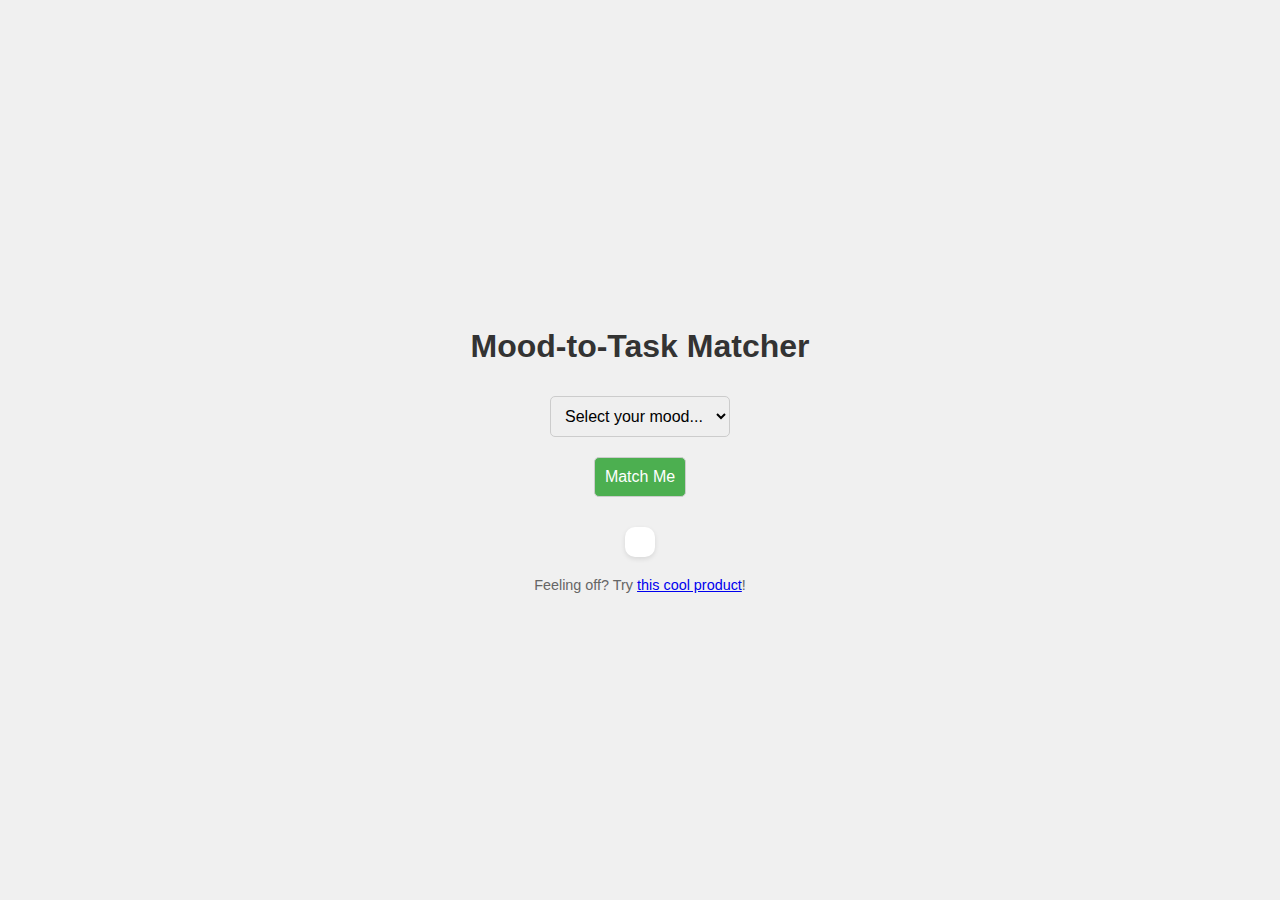
<file: index.html>
<!DOCTYPE html>
<html lang="en">
<head>
    <meta charset="UTF-8">
    <meta name="viewport" content="width=device-width, initial-scale=1.0">
    <title>Mood-to-Task Matcher</title>
    <style>
        body {
            font-family: Arial, sans-serif;
            display: flex;
            flex-direction: column;
            align-items: center;
            justify-content: center;
            height: 100vh;
            margin: 0;
            background-color: #f0f0f0;
        }
        h1 {
            color: #333;
            font-size: 2em;
        }
        select, button {
            padding: 10px;
            font-size: 1em;
            margin: 10px;
            border-radius: 5px;
            border: 1px solid #ccc;
        }
        button {
            background-color: #4CAF50;
            color: white;
            cursor: pointer;
        }
        button:hover {
            background-color: #45a049;
        }
        #result {
            margin-top: 20px;
            font-size: 1.2em;
            color: #333;
            text-align: center;
            max-width: 80%;
            padding: 15px;
            background-color: #fff;
            border-radius: 10px;
            box-shadow: 0 2px 5px rgba(0,0,0,0.1);
        }
        #ad {
            margin-top: 20px;
            font-size: 0.9em;
            color: #666;
        }
    </style>
</head>
<body>
    <h1>Mood-to-Task Matcher</h1>
    <select id="mood">
        <option value="">Select your mood...</option>
        <option value="tired">Tired</option>
        <option value="stressed">Stressed</option>
        <option value="bored">Bored</option>
        <option value="excited">Excited</option>
    </select>
    <button onclick="matchTask()">Match Me</button>
    <div id="result"></div>
    <div id="ad">Feeling off? Try <a href="https://example.com" target="_blank">this cool product</a>!</div>

    <script>
        function matchTask() {
            const mood = document.getElementById("mood").value;
            const result = document.getElementById("result");
            let task = "";

            switch (mood) {
                case "tired":
                    task = "Take a 5-minute power nap.";
                    break;
                case "stressed":
                    task = "Do 5 deep breaths slowly.";
                    break;
                case "bored":
                    task = "Doodle something silly for 2 minutes.";
                    break;
                case "excited":
                    task = "Write down one wild idea you have right now.";
                    break;
                default:
                    task = "Please select a mood first!";
            }

            result.innerHTML = task;
        }
    </script>
</body>
</html>
</file>
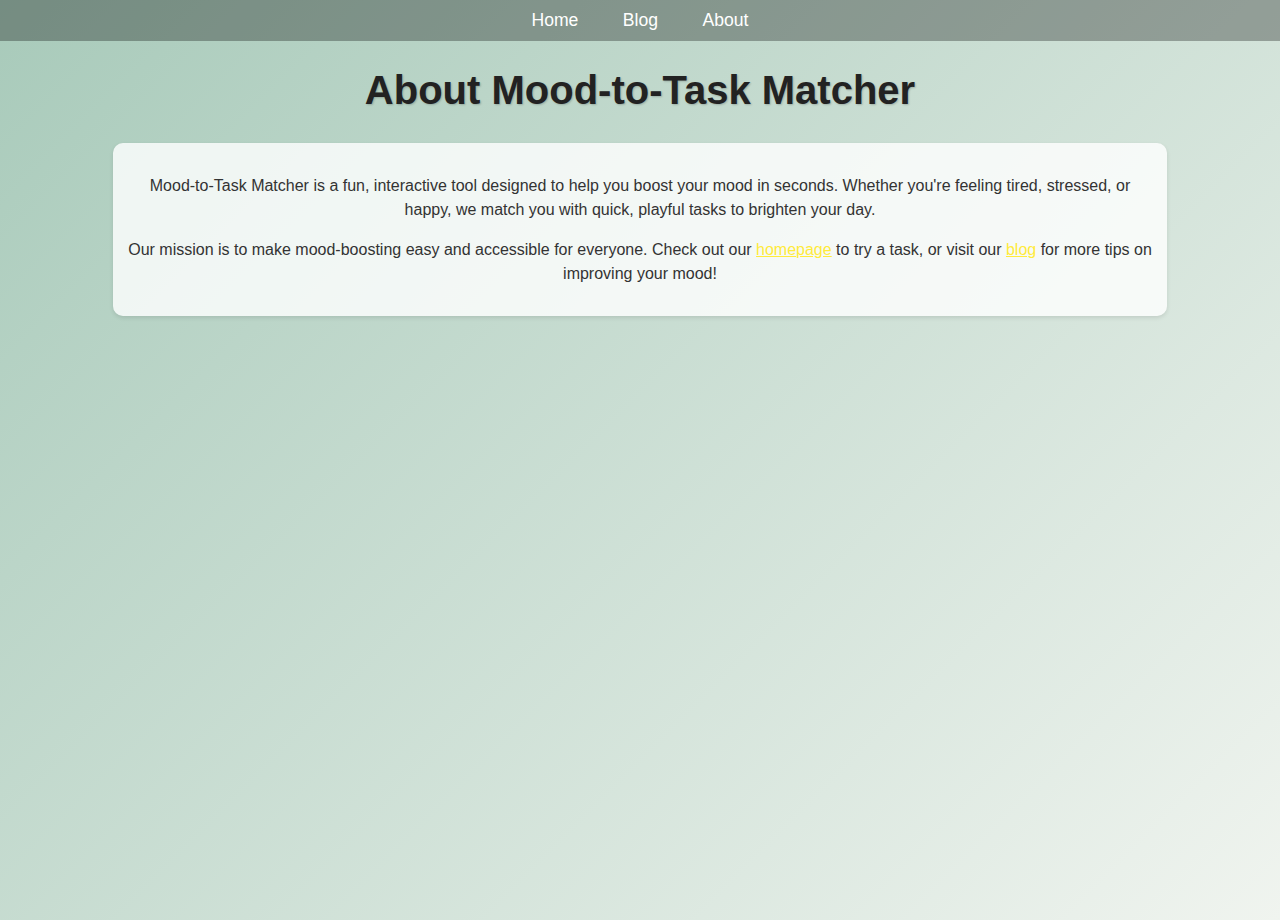
<file: about.html>
<!DOCTYPE html>
<html lang="en">
<head>
    <meta charset="UTF-8">
    <meta name="viewport" content="width=device-width, initial-scale=1.0">
    <meta name="description" content="Learn more about Mood-to-Task Matcher, a tool designed to boost your mood with fun, quick tasks tailored to your feelings.">
    <meta name="keywords" content="about mood matcher, mood-boosting tool, mental health, productivity">
    <meta name="robots" content="index, follow">
    <title>About Mood-to-Task Matcher</title>
    <link rel="icon" type="image/x-icon" href="favicon.ico">
    <style>
        body{font-family:Arial,sans-serif;display:flex;flex-direction:column;align-items:center;min-height:100vh;margin:0;background:linear-gradient(135deg,#a8caba,#f0f4ef);overflow-x:hidden;padding-bottom:20px}nav{background-color:rgba(0,0,0,.3);width:100%;padding:10px 0;text-align:center}nav a{color:#fff;font-size:1.1em;margin:0 20px;text-decoration:none}nav a:hover{color:#ffeb3b}h1{color:#222;font-size:2.5em;text-shadow:1px 1px 2px rgba(0,0,0,.2);margin-bottom:10px;animation:fadeIn 2s ease-in-out}.content{max-width:80%;margin:20px 0;color:#333;font-size:1em;line-height:1.5;text-align:center;background-color:rgba(255,255,255,0.8);padding:15px;border-radius:10px;box-shadow:0 2px 4px rgba(0,0,0,.1)}p{margin-bottom:15px}a{color:#ffeb3b;text-decoration:underline}a:hover{color:#d4a017}@-webkit-keyframes fadeIn{from{opacity:0}to{opacity:1}}@media(max-width:600px){h1{font-size:2em}nav a{font-size:1em;margin:0 10px}}
    </style>
</head>
<body>
    <nav>
        <a href="index.html">Home</a>
        <a href="blog.html">Blog</a>
        <a href="about.html">About</a>
    </nav>
    <h1>About Mood-to-Task Matcher</h1>
    <div class="content">
        <p>Mood-to-Task Matcher is a fun, interactive tool designed to help you boost your mood in seconds. Whether you're feeling tired, stressed, or happy, we match you with quick, playful tasks to brighten your day.</p>
        <p>Our mission is to make mood-boosting easy and accessible for everyone. Check out our <a href="index.html">homepage</a> to try a task, or visit our <a href="blog.html">blog</a> for more tips on improving your mood!</p>
    </div>
</body>
</html>
</file>
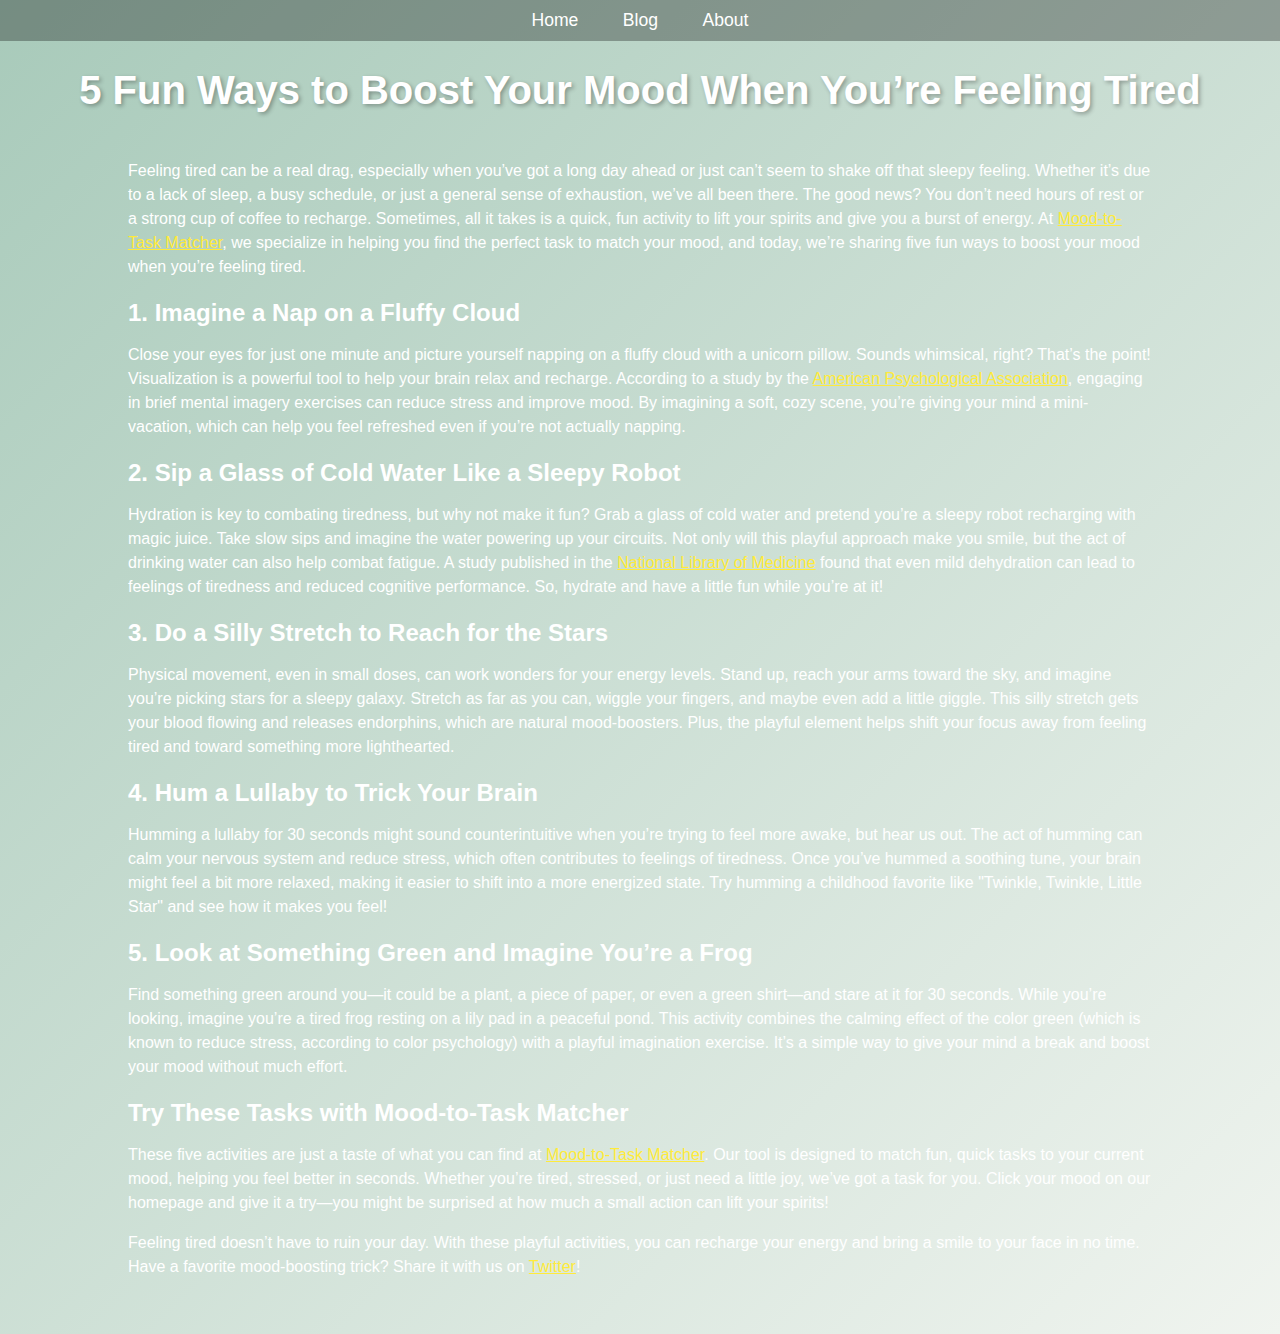
<file: blog-post-1.html>
<!DOCTYPE html>
<html lang="en">
<head>
    <meta charset="UTF-8">
    <meta name="viewport" content="width=device-width, initial-scale=1.0">
    <meta name="description" content="Feeling tired? Discover 5 fun ways to boost your mood with quick activities like imagining a nap on a fluffy cloud. Try them now with Mood-to-Task Matcher!">
    <meta name="keywords" content="boost mood when tired, mood-boosting activities, tired mood, mental health tips, quick energy boost">
    <meta name="robots" content="index, follow">
    <title>5 Fun Ways to Boost Your Mood When You’re Feeling Tired | Mood-to-Task Matcher</title>
    <link rel="icon" type="image/x-icon" href="favicon.ico">
    <style>
        body{font-family:Arial,sans-serif;display:flex;flex-direction:column;align-items:center;min-height:100vh;margin:0;background:linear-gradient(135deg,#a8caba,#f0f4ef);overflow-x:hidden;padding-bottom:20px}nav{background-color:rgba(0,0,0,.3);width:100%;padding:10px 0;text-align:center}nav a{color:#fff;font-size:1.1em;margin:0 20px;text-decoration:none}nav a:hover{color:#ffeb3b}h1{color:#fff;font-size:2.5em;text-shadow:2px 2px 4px rgba(0,0,0,.3);margin-bottom:10px;animation:fadeIn 2s ease-in-out}h2{color:#fff;font-size:1.5em;margin-top:20px;margin-bottom:10px}p{color:#fff;font-size:1em;line-height:1.5;margin-bottom:15px}.content{max-width:80%;margin:20px 0}a{color:#ffeb3b;text-decoration:underline}a:hover{color:#fff}@-webkit-keyframes fadeIn{from{opacity:0}to{opacity:1}}@media(max-width:600px){h1{font-size:2em}h2{font-size:1.3em}nav a{font-size:1em;margin:0 10px}}
    </style>
</head>
<body>
    <nav>
        <a href="index.html">Home</a>
        <a href="blog.html">Blog</a>
        <a href="about.html">About</a>
    </nav>
    <h1>5 Fun Ways to Boost Your Mood When You’re Feeling Tired</h1>
    <div class="content">
        <p>Feeling tired can be a real drag, especially when you’ve got a long day ahead or just can’t seem to shake off that sleepy feeling. Whether it’s due to a lack of sleep, a busy schedule, or just a general sense of exhaustion, we’ve all been there. The good news? You don’t need hours of rest or a strong cup of coffee to recharge. Sometimes, all it takes is a quick, fun activity to lift your spirits and give you a burst of energy. At <a href="index.html">Mood-to-Task Matcher</a>, we specialize in helping you find the perfect task to match your mood, and today, we’re sharing five fun ways to boost your mood when you’re feeling tired.</p>
        <h2>1. Imagine a Nap on a Fluffy Cloud</h2>
        <p>Close your eyes for just one minute and picture yourself napping on a fluffy cloud with a unicorn pillow. Sounds whimsical, right? That’s the point! Visualization is a powerful tool to help your brain relax and recharge. According to a study by the <a href="https://www.apa.org" target="_blank">American Psychological Association</a>, engaging in brief mental imagery exercises can reduce stress and improve mood. By imagining a soft, cozy scene, you’re giving your mind a mini-vacation, which can help you feel refreshed even if you’re not actually napping.</p>
        <h2>2. Sip a Glass of Cold Water Like a Sleepy Robot</h2>
        <p>Hydration is key to combating tiredness, but why not make it fun? Grab a glass of cold water and pretend you’re a sleepy robot recharging with magic juice. Take slow sips and imagine the water powering up your circuits. Not only will this playful approach make you smile, but the act of drinking water can also help combat fatigue. A study published in the <a href="https://www.ncbi.nlm.nih.gov" target="_blank">National Library of Medicine</a> found that even mild dehydration can lead to feelings of tiredness and reduced cognitive performance. So, hydrate and have a little fun while you’re at it!</p>
        <h2>3. Do a Silly Stretch to Reach for the Stars</h2>
        <p>Physical movement, even in small doses, can work wonders for your energy levels. Stand up, reach your arms toward the sky, and imagine you’re picking stars for a sleepy galaxy. Stretch as far as you can, wiggle your fingers, and maybe even add a little giggle. This silly stretch gets your blood flowing and releases endorphins, which are natural mood-boosters. Plus, the playful element helps shift your focus away from feeling tired and toward something more lighthearted.</p>
        <h2>4. Hum a Lullaby to Trick Your Brain</h2>
        <p>Humming a lullaby for 30 seconds might sound counterintuitive when you’re trying to feel more awake, but hear us out. The act of humming can calm your nervous system and reduce stress, which often contributes to feelings of tiredness. Once you’ve hummed a soothing tune, your brain might feel a bit more relaxed, making it easier to shift into a more energized state. Try humming a childhood favorite like "Twinkle, Twinkle, Little Star" and see how it makes you feel!</p>
        <h2>5. Look at Something Green and Imagine You’re a Frog</h2>
        <p>Find something green around you—it could be a plant, a piece of paper, or even a green shirt—and stare at it for 30 seconds. While you’re looking, imagine you’re a tired frog resting on a lily pad in a peaceful pond. This activity combines the calming effect of the color green (which is known to reduce stress, according to color psychology) with a playful imagination exercise. It’s a simple way to give your mind a break and boost your mood without much effort.</p>
        <h2>Try These Tasks with Mood-to-Task Matcher</h2>
        <p>These five activities are just a taste of what you can find at <a href="index.html">Mood-to-Task Matcher</a>. Our tool is designed to match fun, quick tasks to your current mood, helping you feel better in seconds. Whether you’re tired, stressed, or just need a little joy, we’ve got a task for you. Click your mood on our homepage and give it a try—you might be surprised at how much a small action can lift your spirits!</p>
        <p>Feeling tired doesn’t have to ruin your day. With these playful activities, you can recharge your energy and bring a smile to your face in no time. Have a favorite mood-boosting trick? Share it with us on <a href="https://twitter.com/intent/tweet?text=I just found these fun ways to boost my mood when tired on Mood-to-Task Matcher! Check it out: https://www.moodtask.org/" target="_blank">Twitter</a>!</p>
    </div>
</body>
</html>
</file>
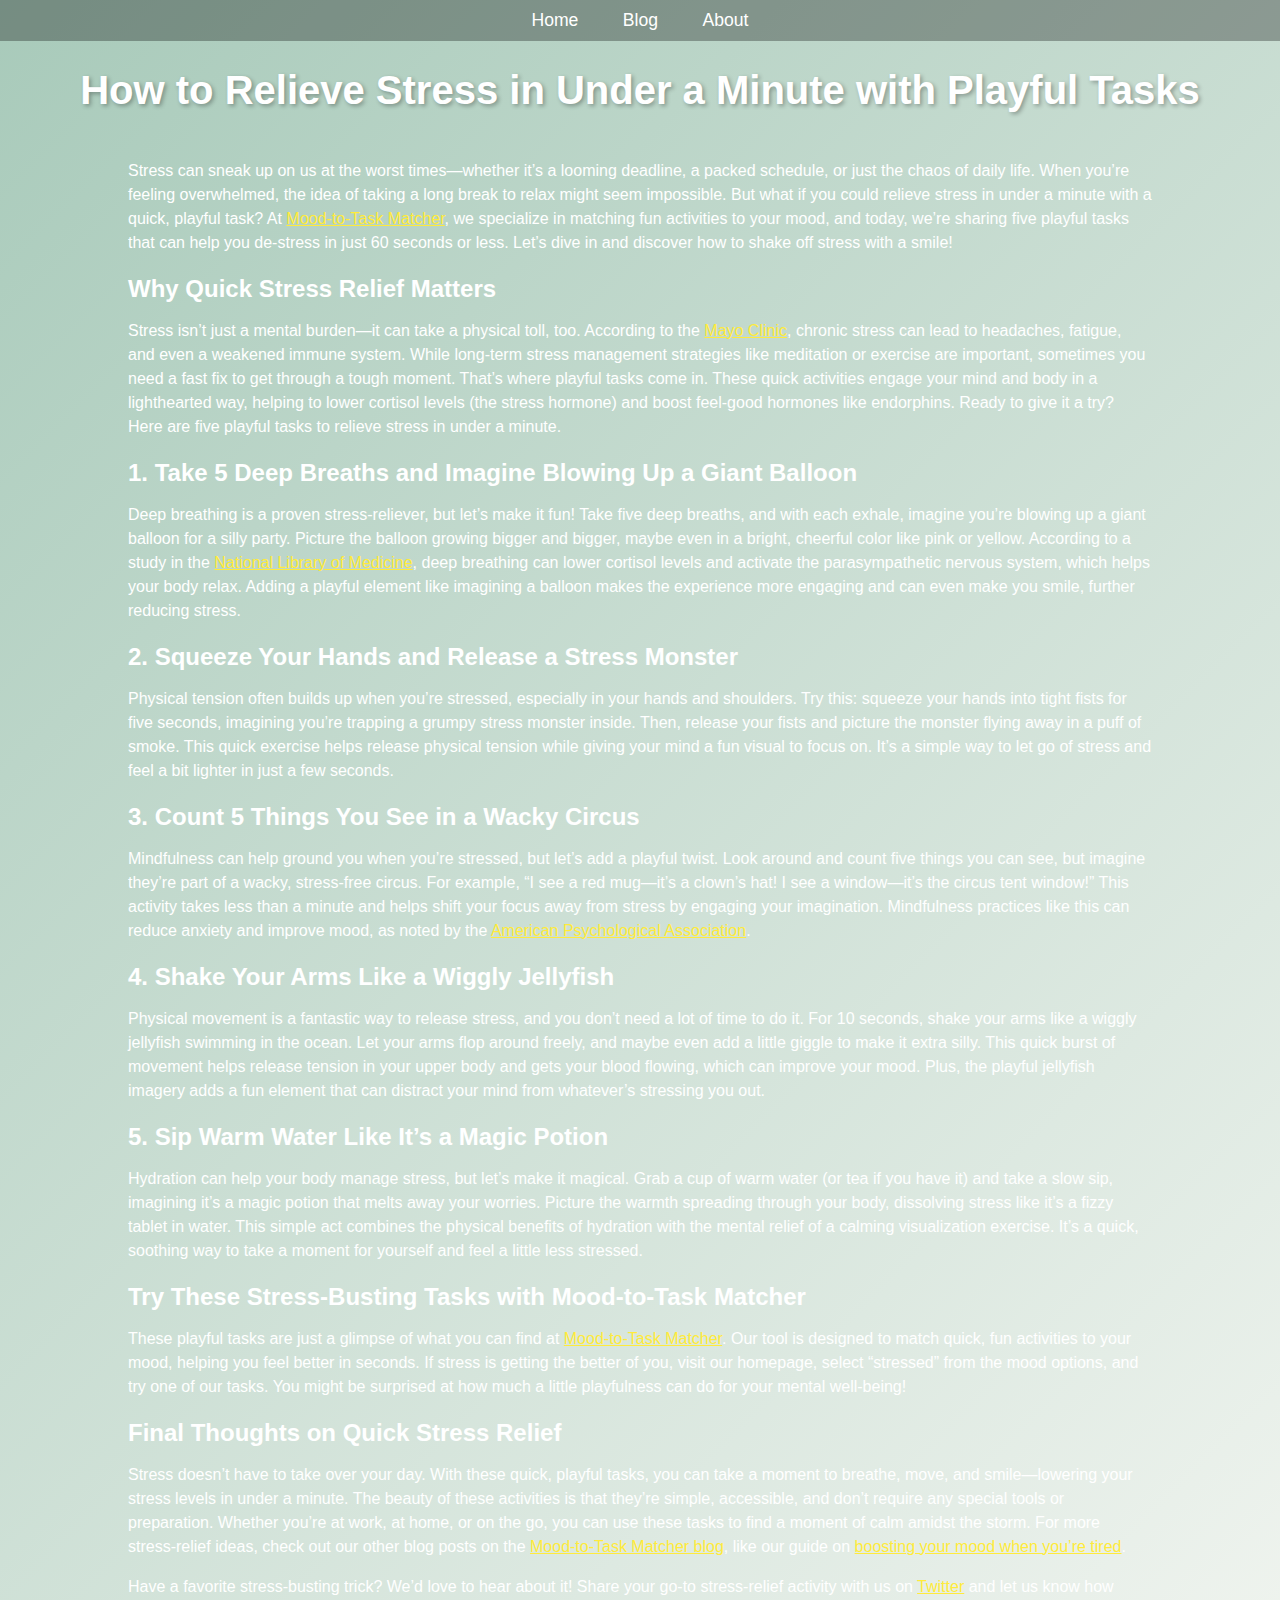
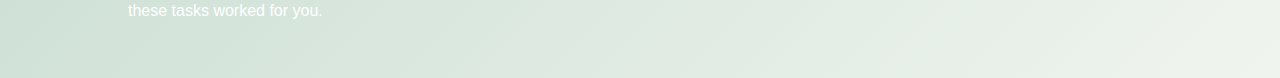
<file: blog-post-2.html>
<!DOCTYPE html>
<html lang="en">
<head>
    <meta charset="UTF-8">
    <meta name="viewport" content="width=device-width, initial-scale=1.0">
    <meta name="description" content="Feeling stressed? Learn how to relieve stress in under a minute with playful tasks like blowing up an imaginary balloon. Try them now with Mood-to-Task Matcher!">
    <meta name="keywords" content="relieve stress, stress relief activities, playful tasks for stress, mental health tips, quick stress relief">
    <meta name="robots" content="index, follow">
    <title>How to Relieve Stress in Under a Minute with Playful Tasks | Mood-to-Task Matcher</title>
    <link rel="icon" type="image/x-icon" href="favicon.ico">
    <style>
        body{font-family:Arial,sans-serif;display:flex;flex-direction:column;align-items:center;min-height:100vh;margin:0;background:linear-gradient(135deg,#a8caba,#f0f4ef);overflow-x:hidden;padding-bottom:20px}nav{background-color:rgba(0,0,0,.3);width:100%;padding:10px 0;text-align:center}nav a{color:#fff;font-size:1.1em;margin:0 20px;text-decoration:none}nav a:hover{color:#ffeb3b}h1{color:#fff;font-size:2.5em;text-shadow:2px 2px 4px rgba(0,0,0,.3);margin-bottom:10px;animation:fadeIn 2s ease-in-out}h2{color:#fff;font-size:1.5em;margin-top:20px;margin-bottom:10px}p{color:#fff;font-size:1em;line-height:1.5;margin-bottom:15px}.content{max-width:80%;margin:20px 0}a{color:#ffeb3b;text-decoration:underline}a:hover{color:#fff}@-webkit-keyframes fadeIn{from{opacity:0}to{opacity:1}}@media(max-width:600px){h1{font-size:2em}h2{font-size:1.3em}nav a{font-size:1em;margin:0 10px}}
    </style>
</head>
<body>
    <nav>
        <a href="index.html">Home</a>
        <a href="blog.html">Blog</a>
        <a href="about.html">About</a>
    </nav>
    <h1>How to Relieve Stress in Under a Minute with Playful Tasks</h1>
    <div class="content">
        <p>Stress can sneak up on us at the worst times—whether it’s a looming deadline, a packed schedule, or just the chaos of daily life. When you’re feeling overwhelmed, the idea of taking a long break to relax might seem impossible. But what if you could relieve stress in under a minute with a quick, playful task? At <a href="index.html">Mood-to-Task Matcher</a>, we specialize in matching fun activities to your mood, and today, we’re sharing five playful tasks that can help you de-stress in just 60 seconds or less. Let’s dive in and discover how to shake off stress with a smile!</p>
        
        <h2>Why Quick Stress Relief Matters</h2>
        <p>Stress isn’t just a mental burden—it can take a physical toll, too. According to the <a href="https://www.mayoclinic.org" target="_blank">Mayo Clinic</a>, chronic stress can lead to headaches, fatigue, and even a weakened immune system. While long-term stress management strategies like meditation or exercise are important, sometimes you need a fast fix to get through a tough moment. That’s where playful tasks come in. These quick activities engage your mind and body in a lighthearted way, helping to lower cortisol levels (the stress hormone) and boost feel-good hormones like endorphins. Ready to give it a try? Here are five playful tasks to relieve stress in under a minute.</p>
        
        <h2>1. Take 5 Deep Breaths and Imagine Blowing Up a Giant Balloon</h2>
        <p>Deep breathing is a proven stress-reliever, but let’s make it fun! Take five deep breaths, and with each exhale, imagine you’re blowing up a giant balloon for a silly party. Picture the balloon growing bigger and bigger, maybe even in a bright, cheerful color like pink or yellow. According to a study in the <a href="https://www.ncbi.nlm.nih.gov" target="_blank">National Library of Medicine</a>, deep breathing can lower cortisol levels and activate the parasympathetic nervous system, which helps your body relax. Adding a playful element like imagining a balloon makes the experience more engaging and can even make you smile, further reducing stress.</p>
        
        <h2>2. Squeeze Your Hands and Release a Stress Monster</h2>
        <p>Physical tension often builds up when you’re stressed, especially in your hands and shoulders. Try this: squeeze your hands into tight fists for five seconds, imagining you’re trapping a grumpy stress monster inside. Then, release your fists and picture the monster flying away in a puff of smoke. This quick exercise helps release physical tension while giving your mind a fun visual to focus on. It’s a simple way to let go of stress and feel a bit lighter in just a few seconds.</p>
        
        <h2>3. Count 5 Things You See in a Wacky Circus</h2>
        <p>Mindfulness can help ground you when you’re stressed, but let’s add a playful twist. Look around and count five things you can see, but imagine they’re part of a wacky, stress-free circus. For example, “I see a red mug—it’s a clown’s hat! I see a window—it’s the circus tent window!” This activity takes less than a minute and helps shift your focus away from stress by engaging your imagination. Mindfulness practices like this can reduce anxiety and improve mood, as noted by the <a href="https://www.apa.org" target="_blank">American Psychological Association</a>.</p>
        
        <h2>4. Shake Your Arms Like a Wiggly Jellyfish</h2>
        <p>Physical movement is a fantastic way to release stress, and you don’t need a lot of time to do it. For 10 seconds, shake your arms like a wiggly jellyfish swimming in the ocean. Let your arms flop around freely, and maybe even add a little giggle to make it extra silly. This quick burst of movement helps release tension in your upper body and gets your blood flowing, which can improve your mood. Plus, the playful jellyfish imagery adds a fun element that can distract your mind from whatever’s stressing you out.</p>
        
        <h2>5. Sip Warm Water Like It’s a Magic Potion</h2>
        <p>Hydration can help your body manage stress, but let’s make it magical. Grab a cup of warm water (or tea if you have it) and take a slow sip, imagining it’s a magic potion that melts away your worries. Picture the warmth spreading through your body, dissolving stress like it’s a fizzy tablet in water. This simple act combines the physical benefits of hydration with the mental relief of a calming visualization exercise. It’s a quick, soothing way to take a moment for yourself and feel a little less stressed.</p>
        
        <h2>Try These Stress-Busting Tasks with Mood-to-Task Matcher</h2>
        <p>These playful tasks are just a glimpse of what you can find at <a href="index.html">Mood-to-Task Matcher</a>. Our tool is designed to match quick, fun activities to your mood, helping you feel better in seconds. If stress is getting the better of you, visit our homepage, select “stressed” from the mood options, and try one of our tasks. You might be surprised at how much a little playfulness can do for your mental well-being!</p>
        
        <h2>Final Thoughts on Quick Stress Relief</h2>
        <p>Stress doesn’t have to take over your day. With these quick, playful tasks, you can take a moment to breathe, move, and smile—lowering your stress levels in under a minute. The beauty of these activities is that they’re simple, accessible, and don’t require any special tools or preparation. Whether you’re at work, at home, or on the go, you can use these tasks to find a moment of calm amidst the storm. For more stress-relief ideas, check out our other blog posts on the <a href="blog.html">Mood-to-Task Matcher blog</a>, like our guide on <a href="blog-post-1.html">boosting your mood when you’re tired</a>.</p>
        
        <p>Have a favorite stress-busting trick? We’d love to hear about it! Share your go-to stress-relief activity with us on <a href="https://twitter.com/intent/tweet?text=I just learned how to relieve stress in under a minute with playful tasks on Mood-to-Task Matcher! Check it out: https://www.moodtask.org/" target="_blank">Twitter</a> and let us know how these tasks worked for you.</p>
    </div>
</body>
</html>
</file>
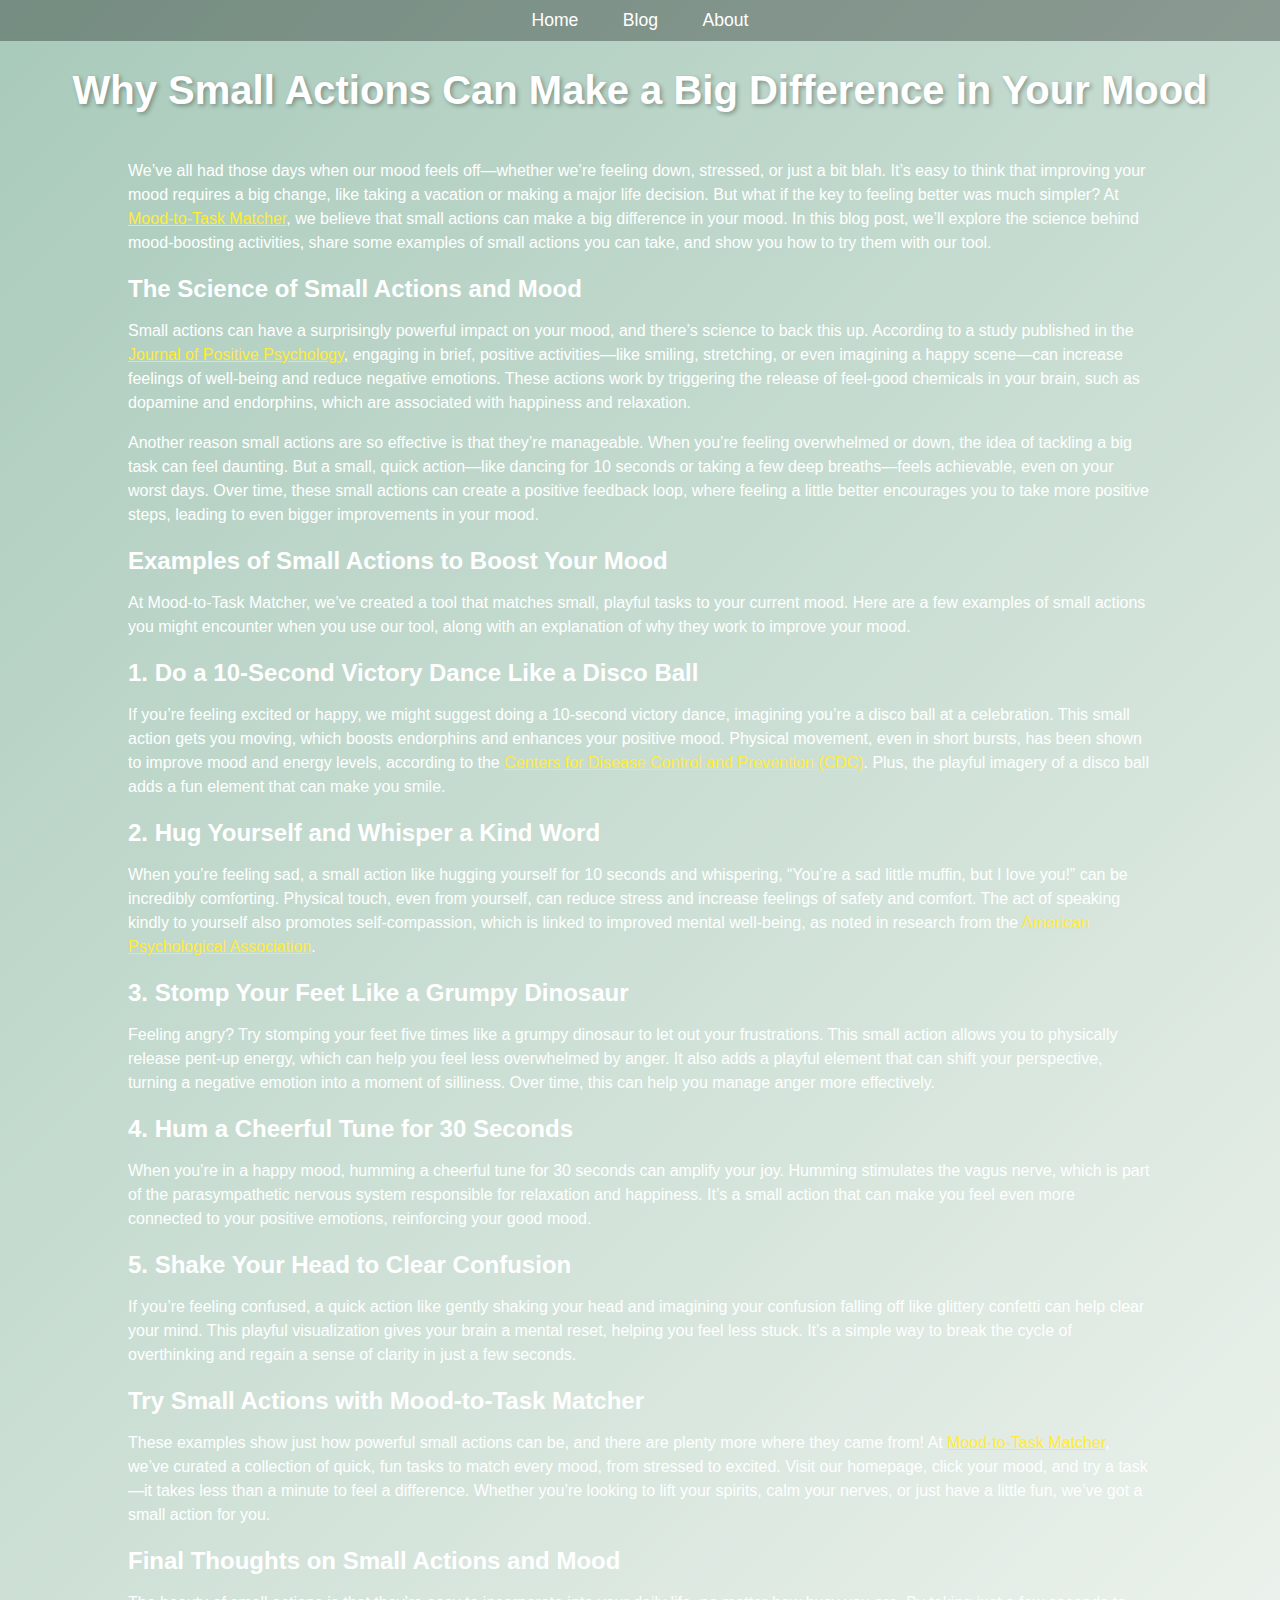
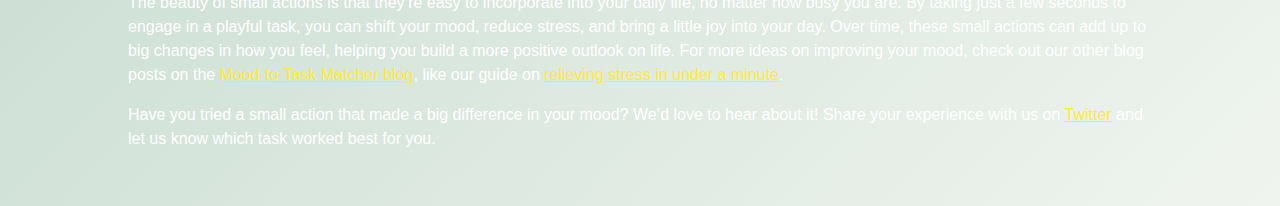
<file: blog-post-3.html>
<!DOCTYPE html>
<html lang="en">
<head>
    <meta charset="UTF-8">
    <meta name="viewport" content="width=device-width, initial-scale=1.0">
    <meta name="description" content="Discover why small actions can make a big difference in your mood. Learn the science behind mood-boosting activities and try some fun tasks with Mood-to-Task Matcher!">
    <meta name="keywords" content="small actions for mood, mood-boosting science, improve mood, mental health tips, fun activities for mood">
    <meta name="robots" content="index, follow">
    <title>Why Small Actions Can Make a Big Difference in Your Mood | Mood-to-Task Matcher</title>
    <link rel="icon" type="image/x-icon" href="favicon.ico">
    <style>
        body{font-family:Arial,sans-serif;display:flex;flex-direction:column;align-items:center;min-height:100vh;margin:0;background:linear-gradient(135deg,#a8caba,#f0f4ef);overflow-x:hidden;padding-bottom:20px}nav{background-color:rgba(0,0,0,.3);width:100%;padding:10px 0;text-align:center}nav a{color:#fff;font-size:1.1em;margin:0 20px;text-decoration:none}nav a:hover{color:#ffeb3b}h1{color:#fff;font-size:2.5em;text-shadow:2px 2px 4px rgba(0,0,0,.3);margin-bottom:10px;animation:fadeIn 2s ease-in-out}h2{color:#fff;font-size:1.5em;margin-top:20px;margin-bottom:10px}p{color:#fff;font-size:1em;line-height:1.5;margin-bottom:15px}.content{max-width:80%;margin:20px 0}a{color:#ffeb3b;text-decoration:underline}a:hover{color:#fff}@-webkit-keyframes fadeIn{from{opacity:0}to{opacity:1}}@media(max-width:600px){h1{font-size:2em}h2{font-size:1.3em}nav a{font-size:1em;margin:0 10px}}
    </style>
</head>
<body>
    <nav>
        <a href="index.html">Home</a>
        <a href="blog.html">Blog</a>
        <a href="about.html">About</a>
    </nav>
    <h1>Why Small Actions Can Make a Big Difference in Your Mood</h1>
    <div class="content">
        <p>We’ve all had those days when our mood feels off—whether we’re feeling down, stressed, or just a bit blah. It’s easy to think that improving your mood requires a big change, like taking a vacation or making a major life decision. But what if the key to feeling better was much simpler? At <a href="index.html">Mood-to-Task Matcher</a>, we believe that small actions can make a big difference in your mood. In this blog post, we’ll explore the science behind mood-boosting activities, share some examples of small actions you can take, and show you how to try them with our tool.</p>
        
        <h2>The Science of Small Actions and Mood</h2>
        <p>Small actions can have a surprisingly powerful impact on your mood, and there’s science to back this up. According to a study published in the <a href="https://www.tandfonline.com" target="_blank">Journal of Positive Psychology</a>, engaging in brief, positive activities—like smiling, stretching, or even imagining a happy scene—can increase feelings of well-being and reduce negative emotions. These actions work by triggering the release of feel-good chemicals in your brain, such as dopamine and endorphins, which are associated with happiness and relaxation.</p>
        <p>Another reason small actions are so effective is that they’re manageable. When you’re feeling overwhelmed or down, the idea of tackling a big task can feel daunting. But a small, quick action—like dancing for 10 seconds or taking a few deep breaths—feels achievable, even on your worst days. Over time, these small actions can create a positive feedback loop, where feeling a little better encourages you to take more positive steps, leading to even bigger improvements in your mood.</p>
        
        <h2>Examples of Small Actions to Boost Your Mood</h2>
        <p>At Mood-to-Task Matcher, we’ve created a tool that matches small, playful tasks to your current mood. Here are a few examples of small actions you might encounter when you use our tool, along with an explanation of why they work to improve your mood.</p>
        
        <h2>1. Do a 10-Second Victory Dance Like a Disco Ball</h2>
        <p>If you’re feeling excited or happy, we might suggest doing a 10-second victory dance, imagining you’re a disco ball at a celebration. This small action gets you moving, which boosts endorphins and enhances your positive mood. Physical movement, even in short bursts, has been shown to improve mood and energy levels, according to the <a href="https://www.cdc.gov" target="_blank">Centers for Disease Control and Prevention (CDC)</a>. Plus, the playful imagery of a disco ball adds a fun element that can make you smile.</p>
        
        <h2>2. Hug Yourself and Whisper a Kind Word</h2>
        <p>When you’re feeling sad, a small action like hugging yourself for 10 seconds and whispering, “You’re a sad little muffin, but I love you!” can be incredibly comforting. Physical touch, even from yourself, can reduce stress and increase feelings of safety and comfort. The act of speaking kindly to yourself also promotes self-compassion, which is linked to improved mental well-being, as noted in research from the <a href="https://www.apa.org" target="_blank">American Psychological Association</a>.</p>
        
        <h2>3. Stomp Your Feet Like a Grumpy Dinosaur</h2>
        <p>Feeling angry? Try stomping your feet five times like a grumpy dinosaur to let out your frustrations. This small action allows you to physically release pent-up energy, which can help you feel less overwhelmed by anger. It also adds a playful element that can shift your perspective, turning a negative emotion into a moment of silliness. Over time, this can help you manage anger more effectively.</p>
        
        <h2>4. Hum a Cheerful Tune for 30 Seconds</h2>
        <p>When you’re in a happy mood, humming a cheerful tune for 30 seconds can amplify your joy. Humming stimulates the vagus nerve, which is part of the parasympathetic nervous system responsible for relaxation and happiness. It’s a small action that can make you feel even more connected to your positive emotions, reinforcing your good mood.</p>
        
        <h2>5. Shake Your Head to Clear Confusion</h2>
        <p>If you’re feeling confused, a quick action like gently shaking your head and imagining your confusion falling off like glittery confetti can help clear your mind. This playful visualization gives your brain a mental reset, helping you feel less stuck. It’s a simple way to break the cycle of overthinking and regain a sense of clarity in just a few seconds.</p>
        
        <h2>Try Small Actions with Mood-to-Task Matcher</h2>
        <p>These examples show just how powerful small actions can be, and there are plenty more where they came from! At <a href="index.html">Mood-to-Task Matcher</a>, we’ve curated a collection of quick, fun tasks to match every mood, from stressed to excited. Visit our homepage, click your mood, and try a task—it takes less than a minute to feel a difference. Whether you’re looking to lift your spirits, calm your nerves, or just have a little fun, we’ve got a small action for you.</p>
        
        <h2>Final Thoughts on Small Actions and Mood</h2>
        <p>The beauty of small actions is that they’re easy to incorporate into your daily life, no matter how busy you are. By taking just a few seconds to engage in a playful task, you can shift your mood, reduce stress, and bring a little joy into your day. Over time, these small actions can add up to big changes in how you feel, helping you build a more positive outlook on life. For more ideas on improving your mood, check out our other blog posts on the <a href="blog.html">Mood-to-Task Matcher blog</a>, like our guide on <a href="blog-post-2.html">relieving stress in under a minute</a>.</p>
        
        <p>Have you tried a small action that made a big difference in your mood? We’d love to hear about it! Share your experience with us on <a href="https://twitter.com/intent/tweet?text=I just learned how small actions can boost my mood on Mood-to-Task Matcher! Check it out: https://www.moodtask.org/" target="_blank">Twitter</a> and let us know which task worked best for you.</p>
    </div>
</body>
</html>
</file>
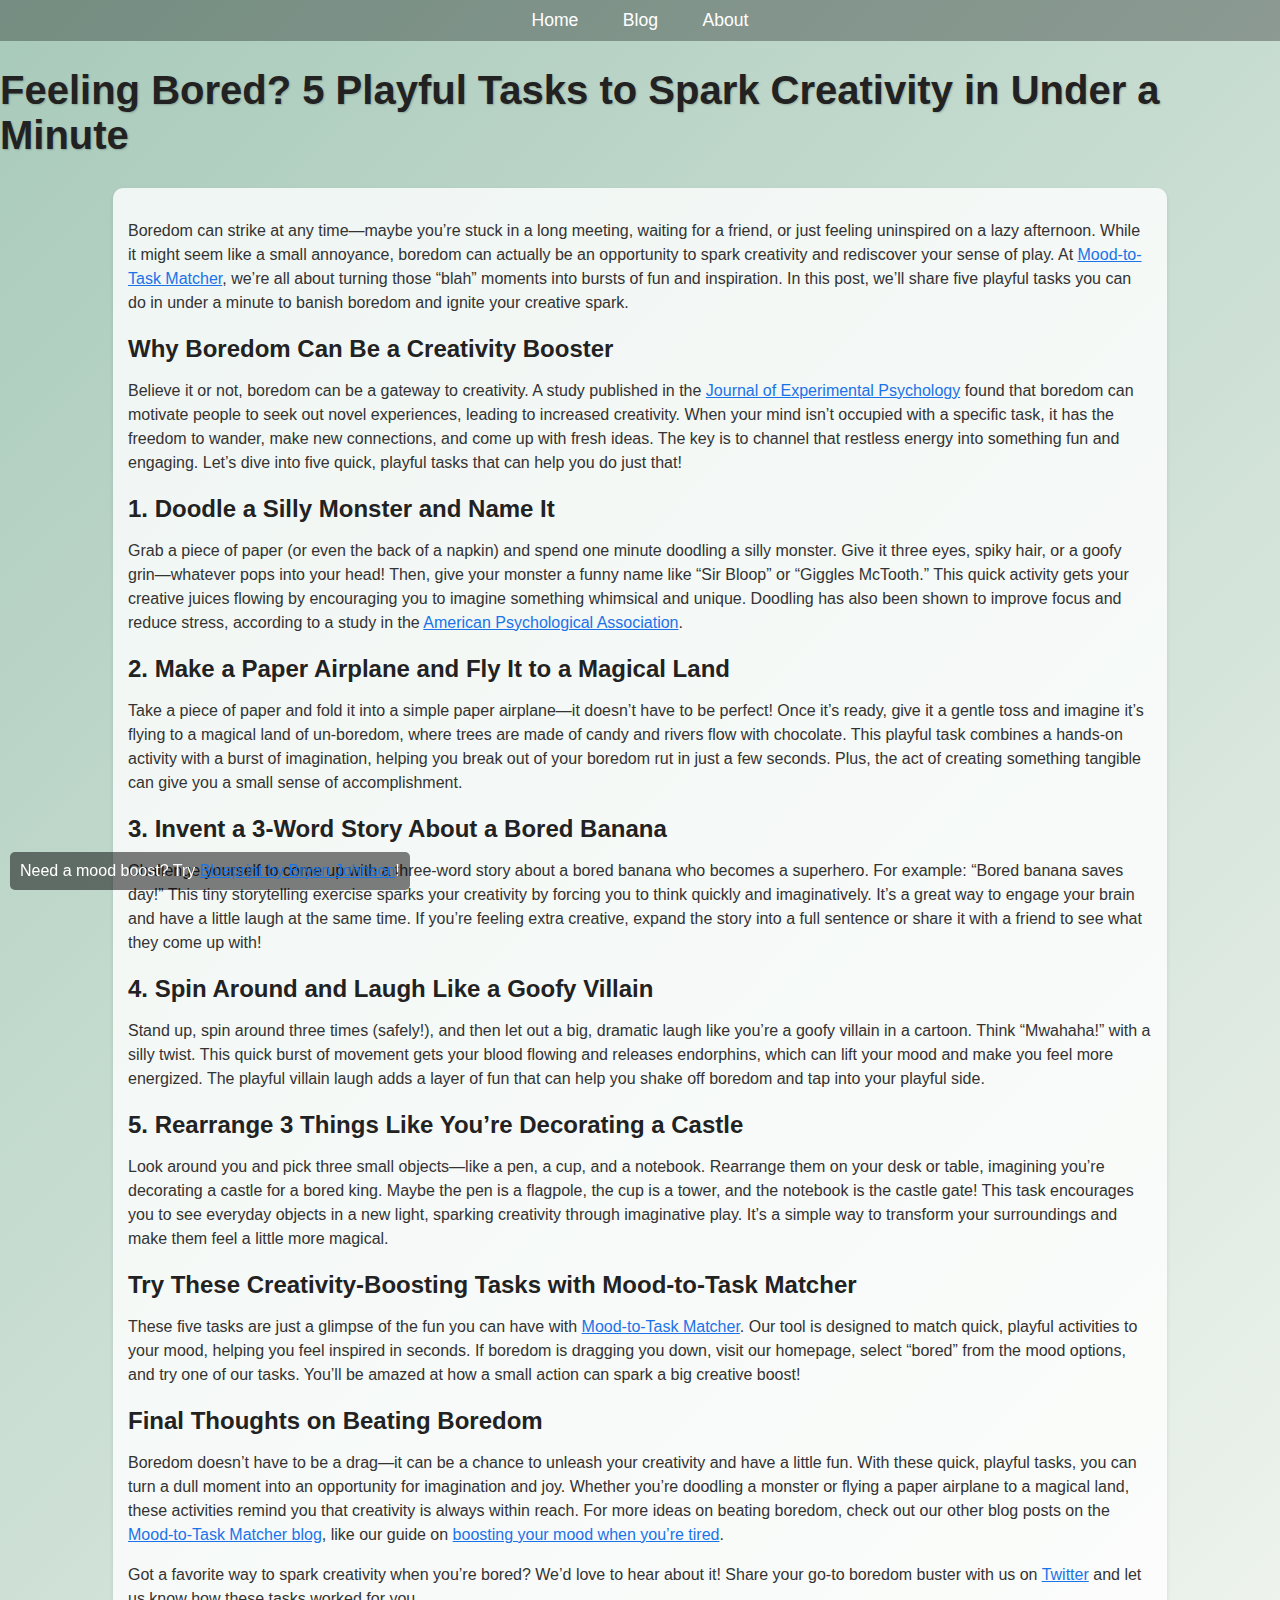
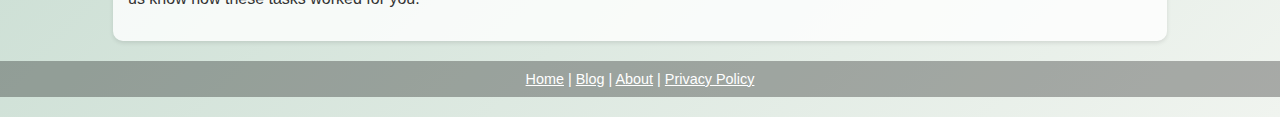
<file: blog-post-4.html>
<!DOCTYPE html>
<html lang="en">
<head>
    <meta charset="UTF-8">
    <meta name="viewport" content="width=device-width, initial-scale=1.0">
    <meta name="description" content="Feeling bored? Discover 5 playful tasks to spark creativity in under a minute, like doodling a silly monster. Try them now with Mood-to-Task Matcher!">
    <meta name="keywords" content="spark creativity when bored, playful tasks for boredom, boredom busters, mental health tips, quick creativity boost">
    <meta name="robots" content="index, follow">
    <title>Feeling Bored? 5 Playful Tasks to Spark Creativity in Under a Minute | Mood-to-Task Matcher</title>
    <link rel="icon" type="image/x-icon" href="favicon.ico">
    <style>
        body{font-family:Arial,sans-serif;display:flex;flex-direction:column;align-items:center;min-height:100vh;margin:0;background:linear-gradient(135deg,#a8caba,#f0f4ef);overflow-x:hidden;padding-bottom:20px}nav{background-color:rgba(0,0,0,.3);width:100%;padding:10px 0;text-align:center}nav a{color:#fff;font-size:1.1em;margin:0 20px;text-decoration:none}nav a:hover{color:#ffeb3b}h1{color:#222;font-size:2.5em;text-shadow:1px 1px 2px rgba(0,0,0,.2);margin-bottom:10px;animation:fadeIn 2s ease-in-out}h2{color:#222;font-size:1.5em;margin-top:20px;margin-bottom:10px}p{color:#333;font-size:1em;line-height:1.5;margin-bottom:15px}.content{max-width:80%;margin:20px 0;background-color:rgba(255,255,255,0.8);padding:15px;border-radius:10px;box-shadow:0 2px 4px rgba(0,0,0,.1)}footer{background-color:rgba(0,0,0,.3);width:100%;padding:10px 0;text-align:center;color:#fff;font-size:0.9em;margin-top:auto}footer a{color:#fff;text-decoration:underline}footer a:hover{color:#ffeb3b}a{color:#1a73e8;text-decoration:underline}a:hover{color:#1557b0}#ad{position:fixed;bottom:10px;left:10px;font-size:1em;color:#fff;text-align:left;padding:10px;background-color:rgba(0,0,0,.5);border-radius:5px;z-index:10}#ad a{color:#1a73e8;text-decoration:underline}#ad a:hover{color:#1557b0}@-webkit-keyframes fadeIn{from{opacity:0}to{opacity:1}}@media(max-width:600px){h1{font-size:2em}h2{font-size:1.3em}nav a{font-size:1em;margin:0 10px}footer a{font-size:0.9em;margin:0 10px}#ad{font-size:0.9em;padding:8px}}
    </style>
</head>
<body>
    <nav>
        <a href="index.html">Home</a>
        <a href="blog.html">Blog</a>
        <a href="about.html">About</a>
    </nav>
    <h1>Feeling Bored? 5 Playful Tasks to Spark Creativity in Under a Minute</h1>
    <div class="content">
        <p>Boredom can strike at any time—maybe you’re stuck in a long meeting, waiting for a friend, or just feeling uninspired on a lazy afternoon. While it might seem like a small annoyance, boredom can actually be an opportunity to spark creativity and rediscover your sense of play. At <a href="index.html">Mood-to-Task Matcher</a>, we’re all about turning those “blah” moments into bursts of fun and inspiration. In this post, we’ll share five playful tasks you can do in under a minute to banish boredom and ignite your creative spark.</p>
        
        <h2>Why Boredom Can Be a Creativity Booster</h2>
        <p>Believe it or not, boredom can be a gateway to creativity. A study published in the <a href="https://www.tandfonline.com" target="_blank">Journal of Experimental Psychology</a> found that boredom can motivate people to seek out novel experiences, leading to increased creativity. When your mind isn’t occupied with a specific task, it has the freedom to wander, make new connections, and come up with fresh ideas. The key is to channel that restless energy into something fun and engaging. Let’s dive into five quick, playful tasks that can help you do just that!</p>
        
        <h2>1. Doodle a Silly Monster and Name It</h2>
        <p>Grab a piece of paper (or even the back of a napkin) and spend one minute doodling a silly monster. Give it three eyes, spiky hair, or a goofy grin—whatever pops into your head! Then, give your monster a funny name like “Sir Bloop” or “Giggles McTooth.” This quick activity gets your creative juices flowing by encouraging you to imagine something whimsical and unique. Doodling has also been shown to improve focus and reduce stress, according to a study in the <a href="https://www.apa.org" target="_blank">American Psychological Association</a>.</p>
        
        <h2>2. Make a Paper Airplane and Fly It to a Magical Land</h2>
        <p>Take a piece of paper and fold it into a simple paper airplane—it doesn’t have to be perfect! Once it’s ready, give it a gentle toss and imagine it’s flying to a magical land of un-boredom, where trees are made of candy and rivers flow with chocolate. This playful task combines a hands-on activity with a burst of imagination, helping you break out of your boredom rut in just a few seconds. Plus, the act of creating something tangible can give you a small sense of accomplishment.</p>
        
        <h2>3. Invent a 3-Word Story About a Bored Banana</h2>
        <p>Challenge yourself to come up with a three-word story about a bored banana who becomes a superhero. For example: “Bored banana saves day!” This tiny storytelling exercise sparks your creativity by forcing you to think quickly and imaginatively. It’s a great way to engage your brain and have a little laugh at the same time. If you’re feeling extra creative, expand the story into a full sentence or share it with a friend to see what they come up with!</p>
        
        <h2>4. Spin Around and Laugh Like a Goofy Villain</h2>
        <p>Stand up, spin around three times (safely!), and then let out a big, dramatic laugh like you’re a goofy villain in a cartoon. Think “Mwahaha!” with a silly twist. This quick burst of movement gets your blood flowing and releases endorphins, which can lift your mood and make you feel more energized. The playful villain laugh adds a layer of fun that can help you shake off boredom and tap into your playful side.</p>
        
        <h2>5. Rearrange 3 Things Like You’re Decorating a Castle</h2>
        <p>Look around you and pick three small objects—like a pen, a cup, and a notebook. Rearrange them on your desk or table, imagining you’re decorating a castle for a bored king. Maybe the pen is a flagpole, the cup is a tower, and the notebook is the castle gate! This task encourages you to see everyday objects in a new light, sparking creativity through imaginative play. It’s a simple way to transform your surroundings and make them feel a little more magical.</p>
        
        <h2>Try These Creativity-Boosting Tasks with Mood-to-Task Matcher</h2>
        <p>These five tasks are just a glimpse of the fun you can have with <a href="index.html">Mood-to-Task Matcher</a>. Our tool is designed to match quick, playful activities to your mood, helping you feel inspired in seconds. If boredom is dragging you down, visit our homepage, select “bored” from the mood options, and try one of our tasks. You’ll be amazed at how a small action can spark a big creative boost!</p>
        
        <h2>Final Thoughts on Beating Boredom</h2>
        <p>Boredom doesn’t have to be a drag—it can be a chance to unleash your creativity and have a little fun. With these quick, playful tasks, you can turn a dull moment into an opportunity for imagination and joy. Whether you’re doodling a monster or flying a paper airplane to a magical land, these activities remind you that creativity is always within reach. For more ideas on beating boredom, check out our other blog posts on the <a href="blog.html">Mood-to-Task Matcher blog</a>, like our guide on <a href="blog-post-1.html">boosting your mood when you’re tired</a>.</p>
        
        <p>Got a favorite way to spark creativity when you’re bored? We’d love to hear about it! Share your go-to boredom buster with us on <a href="https://twitter.com/intent/tweet?text=I just found these fun ways to spark creativity when bored on Mood-to-Task Matcher! Check it out: https://www.moodtask.org/" target="_blank">Twitter</a> and let us know how these tasks worked for you.</p>
    </div>
    <div id="ad">Need a mood boost? Try <a href="https://blueprint.bryanjohnson.com/SFWJRHYB" target="_blank">Blueprint by Bryan Johnson</a>!</div>
    <footer>
        <a href="index.html">Home</a> | 
        <a href="blog.html">Blog</a> | 
        <a href="about.html">About</a> | 
        <a href="privacy.html">Privacy Policy</a>
    </footer>
</body>
</html>
</file>
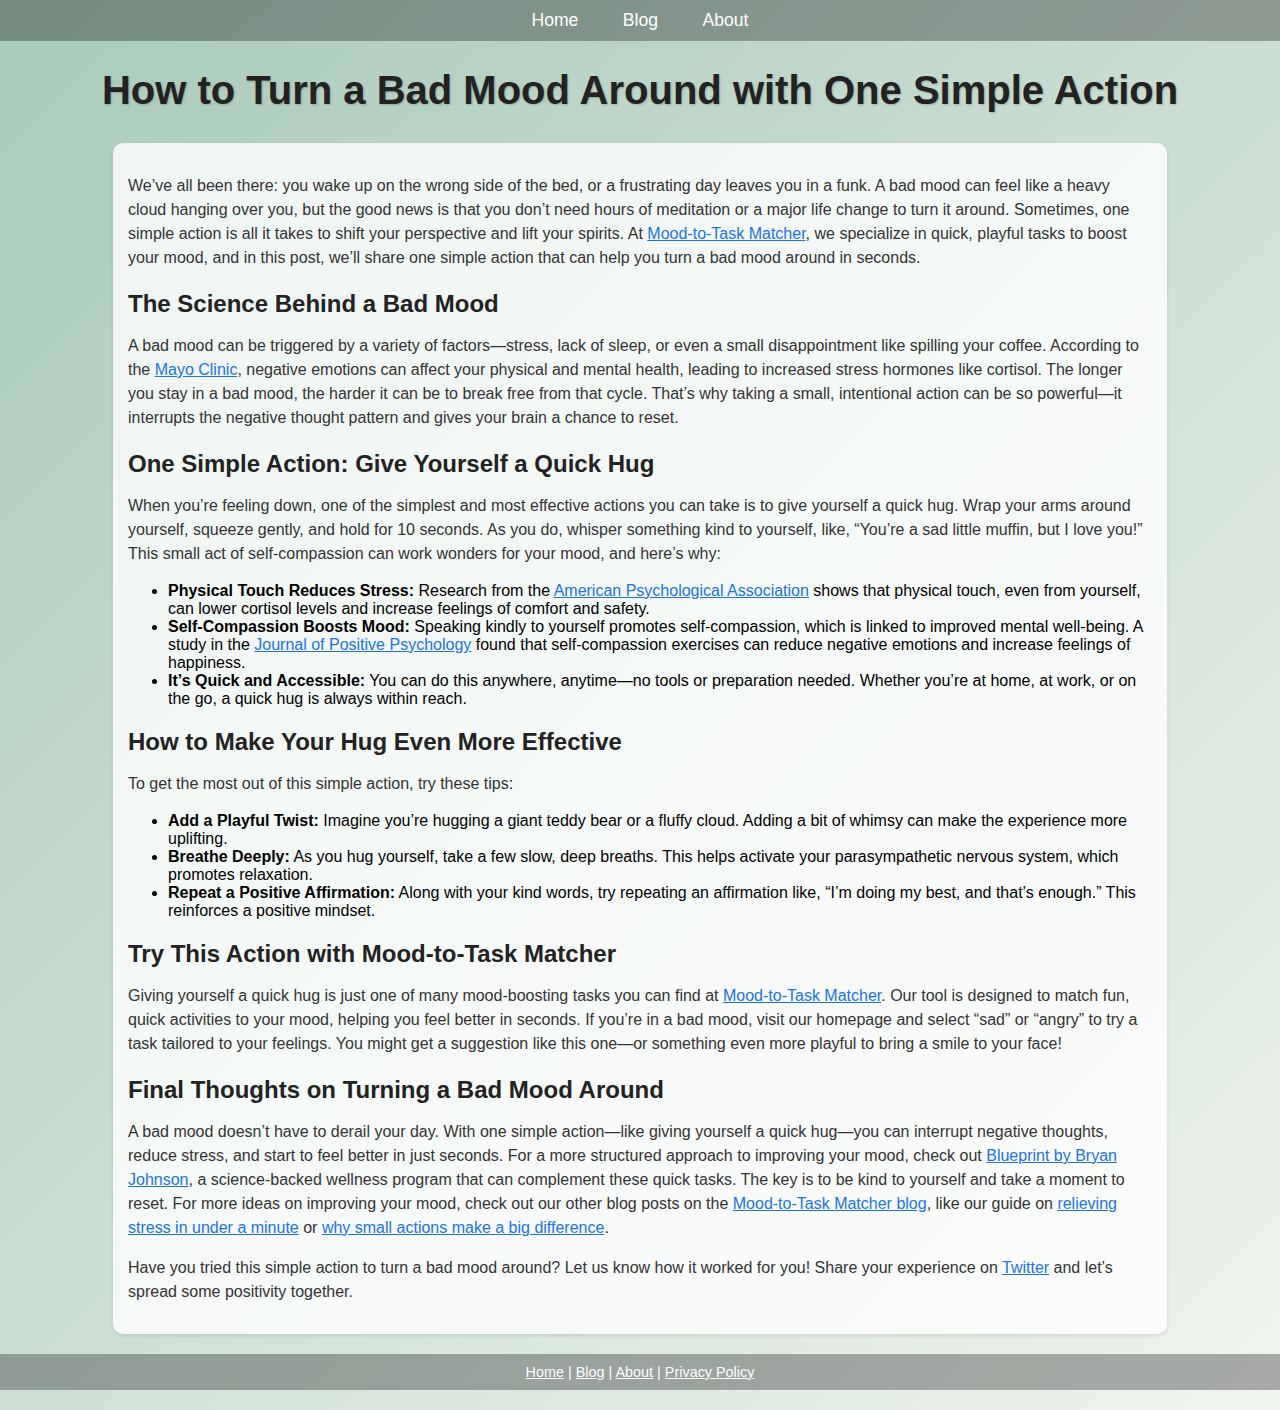
<file: blog-post-5.html>
<!DOCTYPE html>
<html lang="en">
<head>
    <meta charset="UTF-8">
    <meta name="viewport" content="width=device-width, initial-scale=1.0">
    <meta name="description" content="In a bad mood? Learn how to turn it around with one simple action, like giving yourself a quick hug. Try it now with Mood-to-Task Matcher!">
    <meta name="keywords" content="turn a bad mood around, improve mood quickly, simple mood boost, mental health tips, quick mood fix">
    <meta name="robots" content="index, follow">
    <title>How to Turn a Bad Mood Around with One Simple Action | Mood-to-Task Matcher</title>
    <link rel="icon" type="image/x-icon" href="favicon.ico">
    <style>
        body{font-family:Arial,sans-serif;display:flex;flex-direction:column;align-items:center;min-height:100vh;margin:0;background:linear-gradient(135deg,#a8caba,#f0f4ef);overflow-x:hidden;padding-bottom:20px}nav{background-color:rgba(0,0,0,.3);width:100%;padding:10px 0;text-align:center}nav a{color:#fff;font-size:1.1em;margin:0 20px;text-decoration:none}nav a:hover{color:#ffeb3b}h1{color:#222;font-size:2.5em;text-shadow:1px 1px 2px rgba(0,0,0,.2);margin-bottom:10px;animation:fadeIn 2s ease-in-out}h2{color:#222;font-size:1.5em;margin-top:20px;margin-bottom:10px}p{color:#333;font-size:1em;line-height:1.5;margin-bottom:15px}.content{max-width:80%;margin:20px 0;background-color:rgba(255,255,255,0.8);padding:15px;border-radius:10px;box-shadow:0 2px 4px rgba(0,0,0,.1)}footer{background-color:rgba(0,0,0,.3);width:100%;padding:10px 0;text-align:center;color:#fff;font-size:0.9em;margin-top:auto}footer a{color:#fff;text-decoration:underline}footer a:hover{color:#ffeb3b}a{color:#1a73e8;text-decoration:underline}a:hover{color:#1557b0}#ad{position:fixed;bottom:10px;left:10px;font-size:1.1em;color:#fff;text-align:left;padding:10px;background:linear-gradient(90deg,rgba(0,0,0,0.7),rgba(0,0,0,0.5));border:1px solid #ffffff33;border-radius:5px;z-index:10;display:none;animation:slideUp 1s ease-in-out}#ad:hover{transform:scale(1.03);transition:transform 0.2s ease-in-out}#ad a{color:#1a73e8;text-decoration:underline}#ad a:hover{color:#1557b0}#dismiss-ad{position:absolute;top:2px;right:5px;cursor:pointer;color:#fff;font-size:1.2em}@-webkit-keyframes fadeIn{from{opacity:0}to{opacity:1}}@-webkit-keyframes slideUp{from{transform:translateY(20px);opacity:0}to{transform:translateY(0);opacity:1}}@media(max-width:600px){h1{font-size:2em}h2{font-size:1.3em}nav a{font-size:1em;margin:0 10px}footer a{font-size:0.9em;margin:0 10px}#ad{font-size:1em;padding:10px;left:50%;transform:translateX(-50%);width:90%;text-align:center}}
    </style>
</head>
<body>
    <nav>
        <a href="index.html">Home</a>
        <a href="blog.html">Blog</a>
        <a href="about.html">About</a>
    </nav>
    <h1>How to Turn a Bad Mood Around with One Simple Action</h1>
    <div class="content">
        <p>We’ve all been there: you wake up on the wrong side of the bed, or a frustrating day leaves you in a funk. A bad mood can feel like a heavy cloud hanging over you, but the good news is that you don’t need hours of meditation or a major life change to turn it around. Sometimes, one simple action is all it takes to shift your perspective and lift your spirits. At <a href="index.html">Mood-to-Task Matcher</a>, we specialize in quick, playful tasks to boost your mood, and in this post, we’ll share one simple action that can help you turn a bad mood around in seconds.</p>
        
        <h2>The Science Behind a Bad Mood</h2>
        <p>A bad mood can be triggered by a variety of factors—stress, lack of sleep, or even a small disappointment like spilling your coffee. According to the <a href="https://www.mayoclinic.org" target="_blank">Mayo Clinic</a>, negative emotions can affect your physical and mental health, leading to increased stress hormones like cortisol. The longer you stay in a bad mood, the harder it can be to break free from that cycle. That’s why taking a small, intentional action can be so powerful—it interrupts the negative thought pattern and gives your brain a chance to reset.</p>
        
        <h2>One Simple Action: Give Yourself a Quick Hug</h2>
        <p>When you’re feeling down, one of the simplest and most effective actions you can take is to give yourself a quick hug. Wrap your arms around yourself, squeeze gently, and hold for 10 seconds. As you do, whisper something kind to yourself, like, “You’re a sad little muffin, but I love you!” This small act of self-compassion can work wonders for your mood, and here’s why:</p>
        <ul>
            <li><strong>Physical Touch Reduces Stress:</strong> Research from the <a href="https://www.apa.org" target="_blank">American Psychological Association</a> shows that physical touch, even from yourself, can lower cortisol levels and increase feelings of comfort and safety.</li>
            <li><strong>Self-Compassion Boosts Mood:</strong> Speaking kindly to yourself promotes self-compassion, which is linked to improved mental well-being. A study in the <a href="https://www.tandfonline.com" target="_blank">Journal of Positive Psychology</a> found that self-compassion exercises can reduce negative emotions and increase feelings of happiness.</li>
            <li><strong>It’s Quick and Accessible:</strong> You can do this anywhere, anytime—no tools or preparation needed. Whether you’re at home, at work, or on the go, a quick hug is always within reach.</li>
        </ul>
        
        <h2>How to Make Your Hug Even More Effective</h2>
        <p>To get the most out of this simple action, try these tips:</p>
        <ul>
            <li><strong>Add a Playful Twist:</strong> Imagine you’re hugging a giant teddy bear or a fluffy cloud. Adding a bit of whimsy can make the experience more uplifting.</li>
            <li><strong>Breathe Deeply:</strong> As you hug yourself, take a few slow, deep breaths. This helps activate your parasympathetic nervous system, which promotes relaxation.</li>
            <li><strong>Repeat a Positive Affirmation:</strong> Along with your kind words, try repeating an affirmation like, “I’m doing my best, and that’s enough.” This reinforces a positive mindset.</li>
        </ul>
        
        <h2>Try This Action with Mood-to-Task Matcher</h2>
        <p>Giving yourself a quick hug is just one of many mood-boosting tasks you can find at <a href="index.html">Mood-to-Task Matcher</a>. Our tool is designed to match fun, quick activities to your mood, helping you feel better in seconds. If you’re in a bad mood, visit our homepage and select “sad” or “angry” to try a task tailored to your feelings. You might get a suggestion like this one—or something even more playful to bring a smile to your face!</p>
        
        <h2>Final Thoughts on Turning a Bad Mood Around</h2>
        <p>A bad mood doesn’t have to derail your day. With one simple action—like giving yourself a quick hug—you can interrupt negative thoughts, reduce stress, and start to feel better in just seconds. For a more structured approach to improving your mood, check out <a href="https://blueprint.bryanjohnson.com/SFWJRHYB" target="_blank">Blueprint by Bryan Johnson</a>, a science-backed wellness program that can complement these quick tasks. The key is to be kind to yourself and take a moment to reset. For more ideas on improving your mood, check out our other blog posts on the <a href="blog.html">Mood-to-Task Matcher blog</a>, like our guide on <a href="blog-post-2.html">relieving stress in under a minute</a> or <a href="blog-post-3.html">why small actions make a big difference</a>.</p>
        
        <p>Have you tried this simple action to turn a bad mood around? Let us know how it worked for you! Share your experience on <a href="https://twitter.com/intent/tweet?text=I just learned how to turn a bad mood around with one simple action on Mood-to-Task Matcher! Check it out: https://www.moodtask.org/" target="_blank">Twitter</a> and let’s spread some positivity together.</p>
    </div>
    <div id="ad">
        <span id="dismiss-ad">×</span>
    </div>
    <footer>
        <a href="index.html">Home</a> | 
        <a href="blog.html">Blog</a> | 
        <a href="about.html">About</a> | 
        <a href="privacy.html">Privacy Policy</a>
    </footer>
    <script>
        // Show banner after 5 seconds
        document.getElementById('ad').style.display = 'none';
        setTimeout(() => {
            document.getElementById('ad').style.display = 'block';
        }, 5000);

        // Dismiss banner
        document.getElementById('dismiss-ad').addEventListener('click', () => {
            document.getElementById('ad').style.display = 'none';
        });

        // Dynamic message based on mood
        const selectedMood = localStorage.getItem('selectedMood') || 'default';
        const adDiv = document.getElementById('ad');
        const moodMessages = {
            'sad': '✨ Feeling Down? Lift Your Spirits with <a href="https://blueprint.bryanjohnson.com/SFWJRHYB" target="_blank"><strong>Blueprint by Bryan Johnson</strong></a>—Science-Backed Wellness!',
            'bored': '✨ Bored? Boost Your Mood with <a href="https://blueprint.bryanjohnson.com/SFWJRHYB" target="_blank"><strong>Blueprint by Bryan Johnson</strong></a>—Science-Backed Wellness!',
            'stressed': '✨ Stressed Out? Find Calm with <a href="https://blueprint.bryanjohnson.com/SFWJRHYB" target="_blank"><strong>Blueprint by Bryan Johnson</strong></a>—Science-Backed Wellness!',
            'default': '✨ Boost Your Mood Today—Discover <a href="https://blueprint.bryanjohnson.com/SFWJRHYB" target="_blank"><strong>Blueprint by Bryan Johnson</strong></a>—Science-Backed Wellness!'
        };

        // A/B testing for banner messages
        const version = Math.random() < 0.5 ? 'version1' : 'version2';
        const abTestMessages = {
            'version1': moodMessages[selectedMood] || moodMessages['default'],
            'version2': '✨ Feeling Low? Try <a href="https://blueprint.bryanjohnson.com/SFWJRHYB" target="_blank"><strong>Blueprint by Bryan Johnson</strong></a> for a Mood Lift—Science-Backed!'
        };
        adDiv.innerHTML = (abTestMessages[version] || abTestMessages['version1']) + '<span id="dismiss-ad">×</span>';

        // Track clicks
        document.getElementById('ad').querySelector('a').addEventListener('click', () => {
            console.log(`Affiliate banner clicked on ${window.location.pathname} - Version: ${version}`);
        });
    </script>
</body>
</html>
</file>
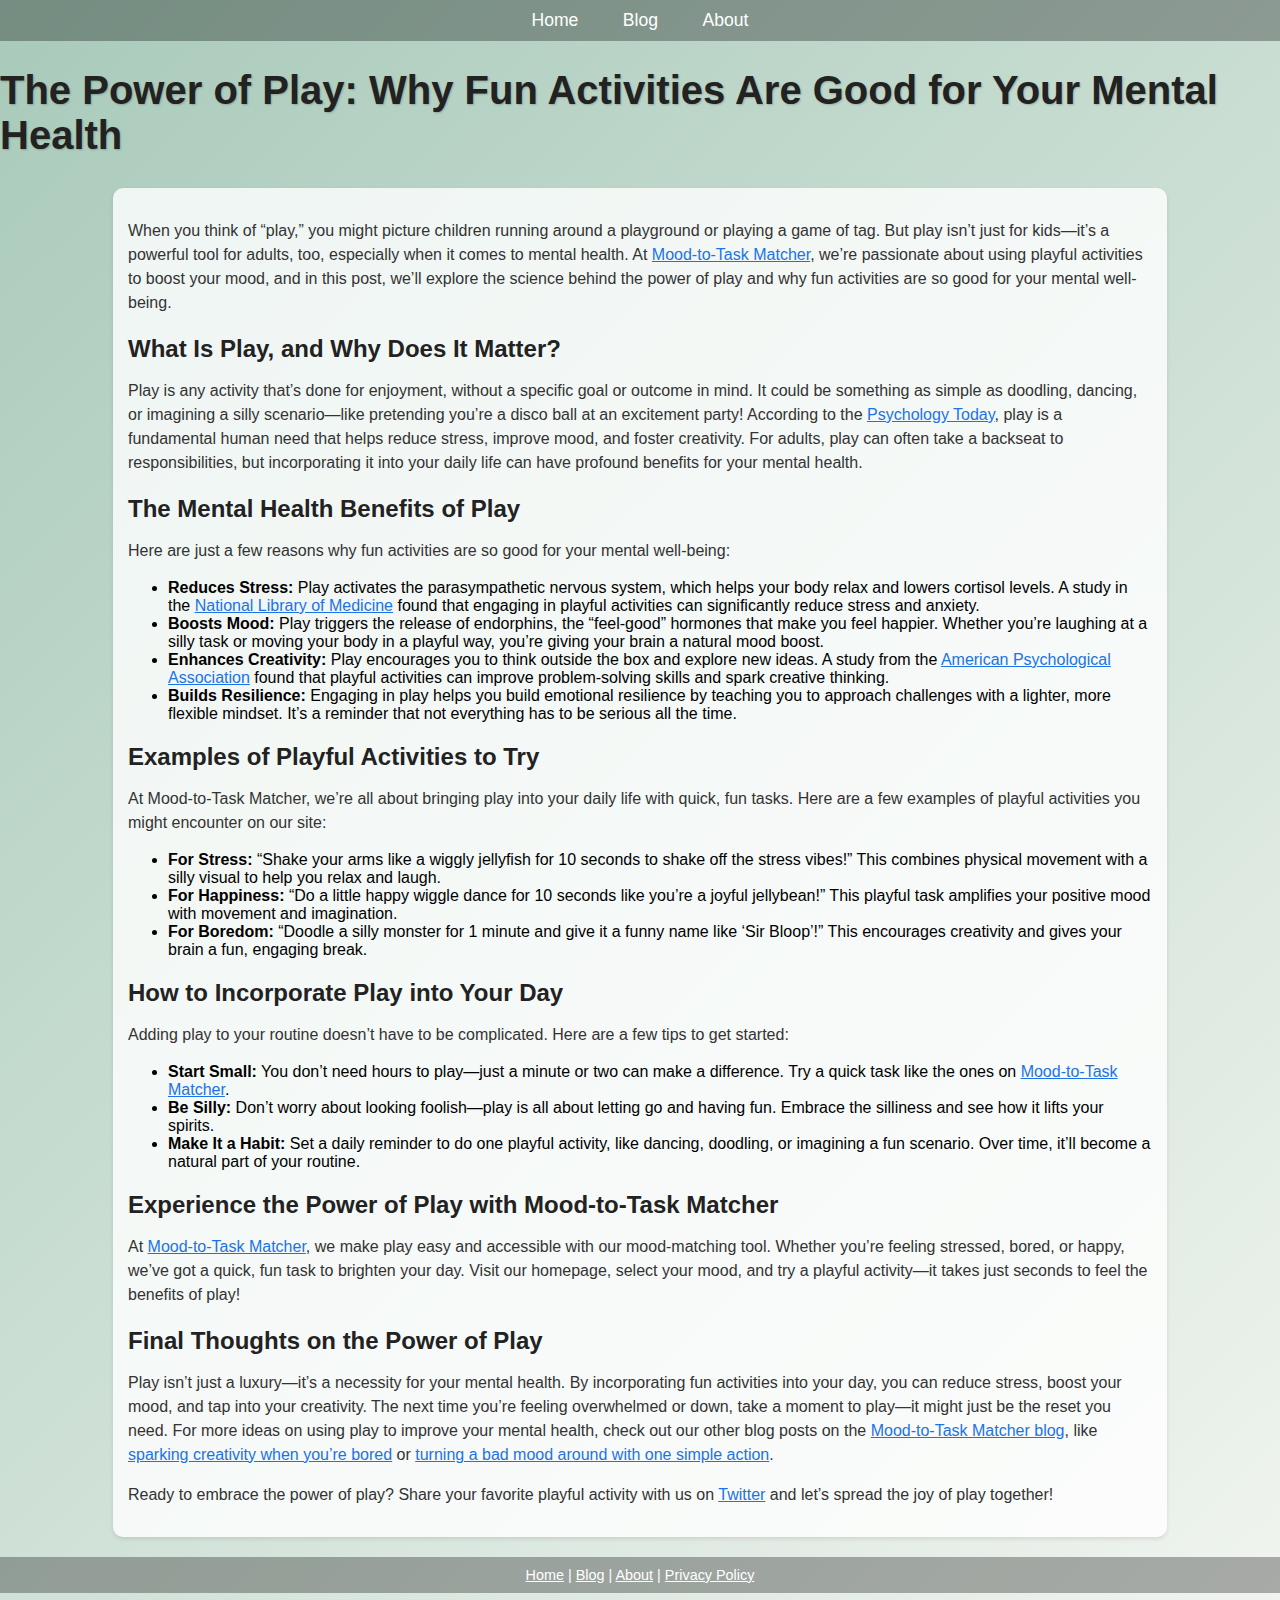
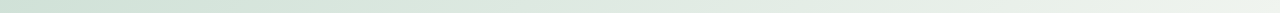
<file: blog-post-6.html>
<!DOCTYPE html>
<html lang="en">
<head>
    <meta charset="UTF-8">
    <meta name="viewport" content="width=device-width, initial-scale=1.0">
    <meta name="description" content="Discover the power of play and why fun activities are good for your mental health. Learn how play reduces stress and boosts mood with Mood-to-Task Matcher!">
    <meta name="keywords" content="power of play, fun activities for mental health, reduce stress with play, mental health benefits of play, mood-boosting play">
    <meta name="robots" content="index, follow">
    <title>The Power of Play: Why Fun Activities Are Good for Your Mental Health | Mood-to-Task Matcher</title>
    <link rel="icon" type="image/x-icon" href="favicon.ico">
    <style>
        body{font-family:Arial,sans-serif;display:flex;flex-direction:column;align-items:center;min-height:100vh;margin:0;background:linear-gradient(135deg,#a8caba,#f0f4ef);overflow-x:hidden;padding-bottom:20px}nav{background-color:rgba(0,0,0,.3);width:100%;padding:10px 0;text-align:center}nav a{color:#fff;font-size:1.1em;margin:0 20px;text-decoration:none}nav a:hover{color:#ffeb3b}h1{color:#222;font-size:2.5em;text-shadow:1px 1px 2px rgba(0,0,0,.2);margin-bottom:10px;animation:fadeIn 2s ease-in-out}h2{color:#222;font-size:1.5em;margin-top:20px;margin-bottom:10px}p{color:#333;font-size:1em;line-height:1.5;margin-bottom:15px}.content{max-width:80%;margin:20px 0;background-color:rgba(255,255,255,0.8);padding:15px;border-radius:10px;box-shadow:0 2px 4px rgba(0,0,0,.1)}footer{background-color:rgba(0,0,0,.3);width:100%;padding:10px 0;text-align:center;color:#fff;font-size:0.9em;margin-top:auto}footer a{color:#fff;text-decoration:underline}footer a:hover{color:#ffeb3b}a{color:#1a73e8;text-decoration:underline}a:hover{color:#1557b0}@-webkit-keyframes fadeIn{from{opacity:0}to{opacity:1}}@media(max-width:600px){h1{font-size:2em}h2{font-size:1.3em}nav a{font-size:1em;margin:0 10px}footer a{font-size:0.9em;margin:0 10px}}
    </style>
</head>
<body>
    <nav>
        <a href="index.html">Home</a>
        <a href="blog.html">Blog</a>
        <a href="about.html">About</a>
    </nav>
    <h1>The Power of Play: Why Fun Activities Are Good for Your Mental Health</h1>
    <div class="content">
        <p>When you think of “play,” you might picture children running around a playground or playing a game of tag. But play isn’t just for kids—it’s a powerful tool for adults, too, especially when it comes to mental health. At <a href="index.html">Mood-to-Task Matcher</a>, we’re passionate about using playful activities to boost your mood, and in this post, we’ll explore the science behind the power of play and why fun activities are so good for your mental well-being.</p>
        
        <h2>What Is Play, and Why Does It Matter?</h2>
        <p>Play is any activity that’s done for enjoyment, without a specific goal or outcome in mind. It could be something as simple as doodling, dancing, or imagining a silly scenario—like pretending you’re a disco ball at an excitement party! According to the <a href="https://www.psychologytoday.com" target="_blank">Psychology Today</a>, play is a fundamental human need that helps reduce stress, improve mood, and foster creativity. For adults, play can often take a backseat to responsibilities, but incorporating it into your daily life can have profound benefits for your mental health.</p>
        
        <h2>The Mental Health Benefits of Play</h2>
        <p>Here are just a few reasons why fun activities are so good for your mental well-being:</p>
        <ul>
            <li><strong>Reduces Stress:</strong> Play activates the parasympathetic nervous system, which helps your body relax and lowers cortisol levels. A study in the <a href="https://www.ncbi.nlm.nih.gov" target="_blank">National Library of Medicine</a> found that engaging in playful activities can significantly reduce stress and anxiety.</li>
            <li><strong>Boosts Mood:</strong> Play triggers the release of endorphins, the “feel-good” hormones that make you feel happier. Whether you’re laughing at a silly task or moving your body in a playful way, you’re giving your brain a natural mood boost.</li>
            <li><strong>Enhances Creativity:</strong> Play encourages you to think outside the box and explore new ideas. A study from the <a href="https://www.apa.org" target="_blank">American Psychological Association</a> found that playful activities can improve problem-solving skills and spark creative thinking.</li>
            <li><strong>Builds Resilience:</strong> Engaging in play helps you build emotional resilience by teaching you to approach challenges with a lighter, more flexible mindset. It’s a reminder that not everything has to be serious all the time.</li>
        </ul>
        
        <h2>Examples of Playful Activities to Try</h2>
        <p>At Mood-to-Task Matcher, we’re all about bringing play into your daily life with quick, fun tasks. Here are a few examples of playful activities you might encounter on our site:</p>
        <ul>
            <li><strong>For Stress:</strong> “Shake your arms like a wiggly jellyfish for 10 seconds to shake off the stress vibes!” This combines physical movement with a silly visual to help you relax and laugh.</li>
            <li><strong>For Happiness:</strong> “Do a little happy wiggle dance for 10 seconds like you’re a joyful jellybean!” This playful task amplifies your positive mood with movement and imagination.</li>
            <li><strong>For Boredom:</strong> “Doodle a silly monster for 1 minute and give it a funny name like ‘Sir Bloop’!” This encourages creativity and gives your brain a fun, engaging break.</li>
        </ul>
        
        <h2>How to Incorporate Play into Your Day</h2>
        <p>Adding play to your routine doesn’t have to be complicated. Here are a few tips to get started:</p>
        <ul>
            <li><strong>Start Small:</strong> You don’t need hours to play—just a minute or two can make a difference. Try a quick task like the ones on <a href="index.html">Mood-to-Task Matcher</a>.</li>
            <li><strong>Be Silly:</strong> Don’t worry about looking foolish—play is all about letting go and having fun. Embrace the silliness and see how it lifts your spirits.</li>
            <li><strong>Make It a Habit:</strong> Set a daily reminder to do one playful activity, like dancing, doodling, or imagining a fun scenario. Over time, it’ll become a natural part of your routine.</li>
        </ul>
        
        <h2>Experience the Power of Play with Mood-to-Task Matcher</h2>
        <p>At <a href="index.html">Mood-to-Task Matcher</a>, we make play easy and accessible with our mood-matching tool. Whether you’re feeling stressed, bored, or happy, we’ve got a quick, fun task to brighten your day. Visit our homepage, select your mood, and try a playful activity—it takes just seconds to feel the benefits of play!</p>
        
        <h2>Final Thoughts on the Power of Play</h2>
        <p>Play isn’t just a luxury—it’s a necessity for your mental health. By incorporating fun activities into your day, you can reduce stress, boost your mood, and tap into your creativity. The next time you’re feeling overwhelmed or down, take a moment to play—it might just be the reset you need. For more ideas on using play to improve your mental health, check out our other blog posts on the <a href="blog.html">Mood-to-Task Matcher blog</a>, like <a href="blog-post-4.html">sparking creativity when you’re bored</a> or <a href="blog-post-5.html">turning a bad mood around with one simple action</a>.</p>
        
        <p>Ready to embrace the power of play? Share your favorite playful activity with us on <a href="https://twitter.com/intent/tweet?text=I just learned about the power of play for mental health on Mood-to-Task Matcher! Check it out: https://www.moodtask.org/" target="_blank">Twitter</a> and let’s spread the joy of play together!</p>
    </div>
    <footer>
        <a href="index.html">Home</a> | 
        <a href="blog.html">Blog</a> | 
        <a href="about.html">About</a> | 
        <a href="privacy.html">Privacy Policy</a>
    </footer>
</body>
</html>
</file>
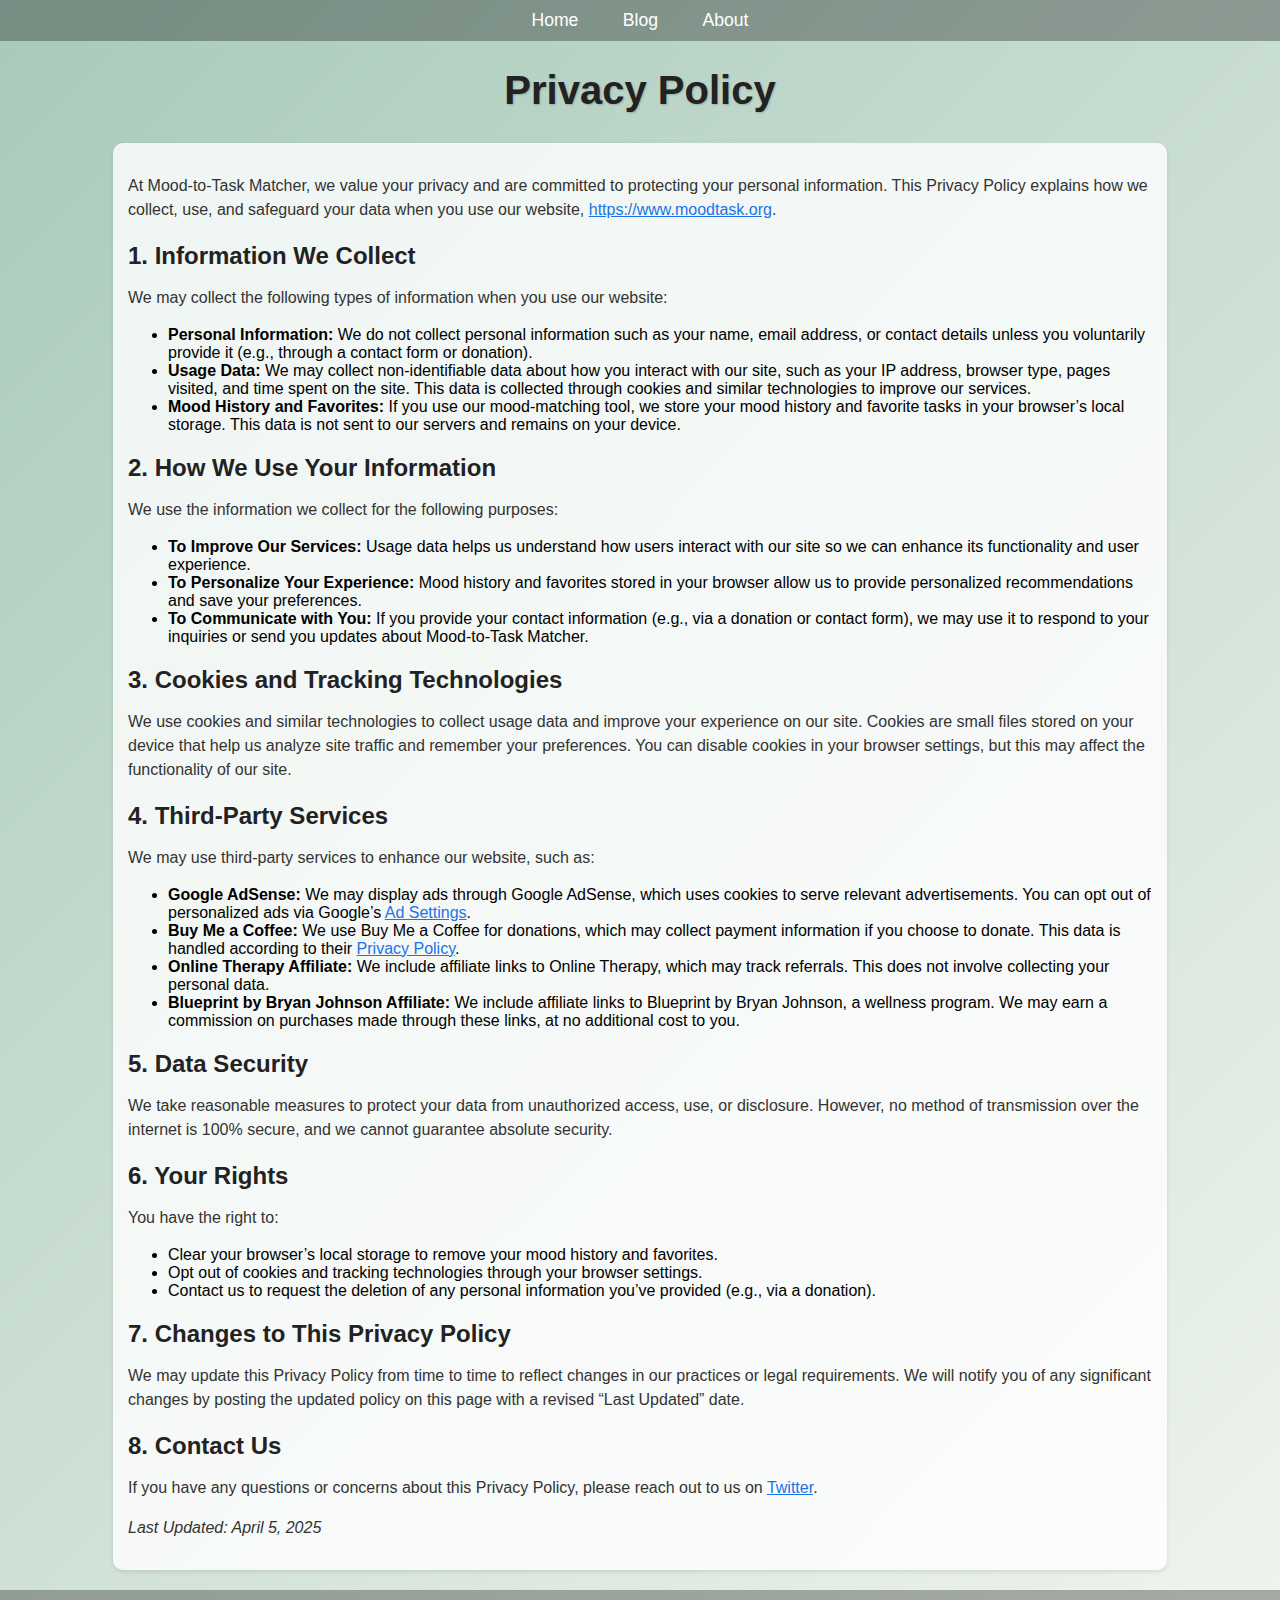
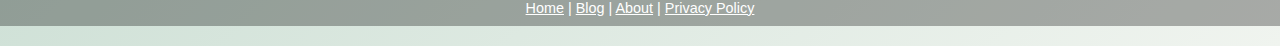
<file: privacy.html>
<!DOCTYPE html>
<html lang="en">
<head>
    <meta charset="UTF-8">
    <meta name="viewport" content="width=device-width, initial-scale=1.0">
    <meta name="description" content="Read the Privacy Policy for Mood-to-Task Matcher to understand how we handle your data and protect your privacy.">
    <meta name="keywords" content="privacy policy, mood matcher privacy, data protection, user privacy">
    <meta name="robots" content="index, follow">
    <title>Privacy Policy | Mood-to-Task Matcher</title>
    <link rel="icon" type="image/x-icon" href="favicon.ico">
    <style>
        body{font-family:Arial,sans-serif;display:flex;flex-direction:column;align-items:center;min-height:100vh;margin:0;background:linear-gradient(135deg,#a8caba,#f0f4ef);overflow-x:hidden;padding-bottom:20px}nav{background-color:rgba(0,0,0,.3);width:100%;padding:10px 0;text-align:center}nav a{color:#fff;font-size:1.1em;margin:0 20px;text-decoration:none}nav a:hover{color:#ffeb3b}h1{color:#222;font-size:2.5em;text-shadow:1px 1px 2px rgba(0,0,0,.2);margin-bottom:10px;animation:fadeIn 2s ease-in-out}h2{color:#222;font-size:1.5em;margin-top:20px;margin-bottom:10px}p{color:#333;font-size:1em;line-height:1.5;margin-bottom:15px}.content{max-width:80%;margin:20px 0;background-color:rgba(255,255,255,0.8);padding:15px;border-radius:10px;box-shadow:0 2px 4px rgba(0,0,0,.1)}footer{background-color:rgba(0,0,0,.3);width:100%;padding:10px 0;text-align:center;color:#fff;font-size:0.9em;margin-top:auto}footer a{color:#fff;text-decoration:underline}footer a:hover{color:#ffeb3b}a{color:#1a73e8;text-decoration:underline}a:hover{color:#1557b0}#ad{position:fixed;bottom:10px;left:10px;font-size:1.1em;color:#fff;text-align:left;padding:10px;background:linear-gradient(90deg,rgba(0,0,0,0.7),rgba(0,0,0,0.5));border:1px solid #ffffff33;border-radius:5px;z-index:10;display:none;animation:slideUp 1s ease-in-out}#ad:hover{transform:scale(1.03);transition:transform 0.2s ease-in-out}#ad a{color:#1a73e8;text-decoration:underline}#ad a:hover{color:#1557b0}#dismiss-ad{position:absolute;top:2px;right:5px;cursor:pointer;color:#fff;font-size:1.2em}@-webkit@keyframes fadeIn{from{opacity:0}to{opacity:1}}@-webkit@keyframes slideUp{from{transform:translateY(20px);opacity:0}to{transform:translateY(0);opacity:1}}@media(max-width:600px){h1{font-size:2em}h2{font-size:1.3em}nav a{font-size:1em;margin:0 10px}footer a{font-size:0.9em;margin:0 10px}#ad{font-size:1em;padding:10px;left:50%;transform:translateX(-50%);width:90%;text-align:center}}
    </style>
</head>
<body>
    <nav>
        <a href="index.html">Home</a>
        <a href="blog.html">Blog</a>
        <a href="about.html">About</a>
    </nav>
    <h1>Privacy Policy</h1>
    <div class="content">
        <p>At Mood-to-Task Matcher, we value your privacy and are committed to protecting your personal information. This Privacy Policy explains how we collect, use, and safeguard your data when you use our website, <a href="https://www.moodtask.org">https://www.moodtask.org</a>.</p>
        
        <h2>1. Information We Collect</h2>
        <p>We may collect the following types of information when you use our website:</p>
        <ul>
            <li><strong>Personal Information:</strong> We do not collect personal information such as your name, email address, or contact details unless you voluntarily provide it (e.g., through a contact form or donation).</li>
            <li><strong>Usage Data:</strong> We may collect non-identifiable data about how you interact with our site, such as your IP address, browser type, pages visited, and time spent on the site. This data is collected through cookies and similar technologies to improve our services.</li>
            <li><strong>Mood History and Favorites:</strong> If you use our mood-matching tool, we store your mood history and favorite tasks in your browser’s local storage. This data is not sent to our servers and remains on your device.</li>
        </ul>
        
        <h2>2. How We Use Your Information</h2>
        <p>We use the information we collect for the following purposes:</p>
        <ul>
            <li><strong>To Improve Our Services:</strong> Usage data helps us understand how users interact with our site so we can enhance its functionality and user experience.</li>
            <li><strong>To Personalize Your Experience:</strong> Mood history and favorites stored in your browser allow us to provide personalized recommendations and save your preferences.</li>
            <li><strong>To Communicate with You:</strong> If you provide your contact information (e.g., via a donation or contact form), we may use it to respond to your inquiries or send you updates about Mood-to-Task Matcher.</li>
        </ul>
        
        <h2>3. Cookies and Tracking Technologies</h2>
        <p>We use cookies and similar technologies to collect usage data and improve your experience on our site. Cookies are small files stored on your device that help us analyze site traffic and remember your preferences. You can disable cookies in your browser settings, but this may affect the functionality of our site.</p>
        
        <h2>4. Third-Party Services</h2>
        <p>We may use third-party services to enhance our website, such as:</p>
        <ul>
            <li><strong>Google AdSense:</strong> We may display ads through Google AdSense, which uses cookies to serve relevant advertisements. You can opt out of personalized ads via Google’s <a href="https://adssettings.google.com" target="_blank">Ad Settings</a>.</li>
            <li><strong>Buy Me a Coffee:</strong> We use Buy Me a Coffee for donations, which may collect payment information if you choose to donate. This data is handled according to their <a href="https://www.buymeacoffee.com/privacy" target="_blank">Privacy Policy</a>.</li>
            <li><strong>Online Therapy Affiliate:</strong> We include affiliate links to Online Therapy, which may track referrals. This does not involve collecting your personal data.</li>
            <li><strong>Blueprint by Bryan Johnson Affiliate:</strong> We include affiliate links to Blueprint by Bryan Johnson, a wellness program. We may earn a commission on purchases made through these links, at no additional cost to you.</li>
        </ul>
        
        <h2>5. Data Security</h2>
        <p>We take reasonable measures to protect your data from unauthorized access, use, or disclosure. However, no method of transmission over the internet is 100% secure, and we cannot guarantee absolute security.</p>
        
        <h2>6. Your Rights</h2>
        <p>You have the right to:</p>
        <ul>
            <li>Clear your browser’s local storage to remove your mood history and favorites.</li>
            <li>Opt out of cookies and tracking technologies through your browser settings.</li>
            <li>Contact us to request the deletion of any personal information you’ve provided (e.g., via a donation).</li>
        </ul>
        
        <h2>7. Changes to This Privacy Policy</h2>
        <p>We may update this Privacy Policy from time to time to reflect changes in our practices or legal requirements. We will notify you of any significant changes by posting the updated policy on this page with a revised “Last Updated” date.</p>
        
        <h2>8. Contact Us</h2>
        <p>If you have any questions or concerns about this Privacy Policy, please reach out to us on <a href="https://twitter.com/intent/tweet?text=Hey Mood-to-Task Matcher, I have a question about your Privacy Policy! https://www.moodtask.org/" target="_blank">Twitter</a>.</p>
        
        <p><em>Last Updated: April 5, 2025</em></p>
    </div>
    <div id="ad">
        <span id="dismiss-ad">×</span>
    </div>
    <footer>
        <a href="index.html">Home</a> | 
        <a href="blog.html">Blog</a> | 
        <a href="about.html">About</a> | 
        <a href="privacy.html">Privacy Policy</a>
    </footer>
    <script>
        // Show banner after 5 seconds
        document.getElementById('ad').style.display = 'none';
        setTimeout(() => {
            document.getElementById('ad').style.display = 'block';
        }, 5000);

        // Dismiss banner
        document.getElementById('dismiss-ad').addEventListener('click', () => {
            document.getElementById('ad').style.display = 'none';
        });

        // Dynamic message based on mood
        const selectedMood = localStorage.getItem('selectedMood') || 'default';
        const adDiv = document.getElementById('ad');
        const moodMessages = {
            'sad': '✨ Feeling Down? Lift Your Spirits with <a href="https://blueprint.bryanjohnson.com/SFWJRHYB" target="_blank"><strong>Blueprint by Bryan Johnson</strong></a>—Science-Backed Wellness!',
            'bored': '✨ Bored? Boost Your Mood with <a href="https://blueprint.bryanjohnson.com/SFWJRHYB" target="_blank"><strong>Blueprint by Bryan Johnson</strong></a>—Science-Backed Wellness!',
            'stressed': '✨ Stressed Out? Find Calm with <a href="https://blueprint.bryanjohnson.com/SFWJRHYB" target="_blank"><strong>Blueprint by Bryan Johnson</strong></a>—Science-Backed Wellness!',
            'default': '✨ Boost Your Mood Today—Discover <a href="https://blueprint.bryanjohnson.com/SFWJRHYB" target="_blank"><strong>Blueprint by Bryan Johnson</strong></a>—Science-Backed Wellness!'
        };

        // A/B testing for banner messages
        const version = Math.random() < 0.5 ? 'version1' : 'version2';
        const abTestMessages = {
            'version1': moodMessages[selectedMood] || moodMessages['default'],
            'version2': '✨ Feeling Low? Try <a href="https://blueprint.bryanjohnson.com/SFWJRHYB" target="_blank"><strong>Blueprint by Bryan Johnson</strong></a> for a Mood Lift—Science-Backed!'
        };
        adDiv.innerHTML = (abTestMessages[version] || abTestMessages['version1']) + '<span id="dismiss-ad">×</span>';

        // Track clicks
        document.getElementById('ad').querySelector('a').addEventListener('click', () => {
            console.log(`Affiliate banner clicked on ${window.location.pathname} - Version: ${version}`);
        });
    </script>
</body>
</html>
</file>
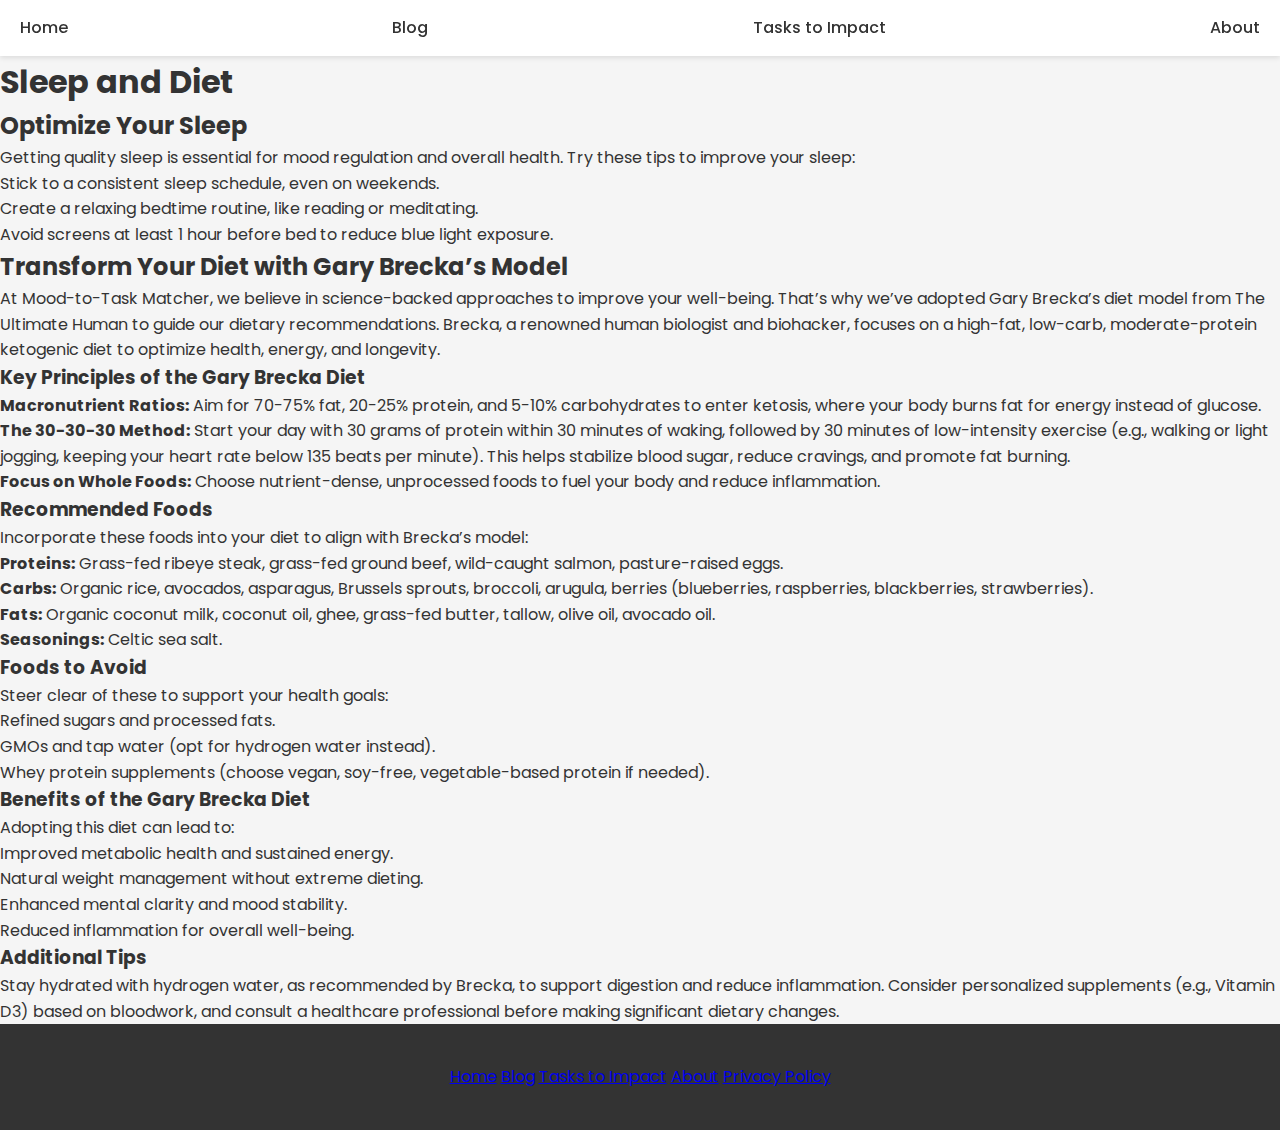
<file: sleep-and-diet.html>
<!DOCTYPE html>
<html lang="en">
<head>
    <meta charset="UTF-8">
    <meta name="viewport" content="width=device-width, initial-scale=1.0">
    <meta name="description" content="Improve your sleep and diet with science-backed tasks from Mood-to-Task Matcher.">
    <title>Sleep and Diet | Mood-to-Task Matcher</title>
    <link rel="icon" type="image/x-icon" href="favicon.ico">
    <link href="https://fonts.googleapis.com/css2?family=Poppins:wght@300;400;500;700&display=swap" rel="stylesheet">
    <link rel="stylesheet" href="styles.css">
</head>
<body>
    <nav id="nav">
        <a href="index.html" class="nav-button">Home</a>
        <a href="blog.html" class="nav-button">Blog</a>
        <a href="tasks-to-impact.html" class="nav-button">Tasks to Impact</a>
        <a href="about.html" class="nav-button">About</a>
    </nav>
    <h1>Sleep and Diet</h1>
    <div id="content">
        <h2>Optimize Your Sleep</h2>
        <p>Getting quality sleep is essential for mood regulation and overall health. Try these tips to improve your sleep:</p>
        <ul>
            <li>Stick to a consistent sleep schedule, even on weekends.</li>
            <li>Create a relaxing bedtime routine, like reading or meditating.</li>
            <li>Avoid screens at least 1 hour before bed to reduce blue light exposure.</li>
        </ul>
        <h2>Transform Your Diet with Gary Brecka’s Model</h2>
        <p>At Mood-to-Task Matcher, we believe in science-backed approaches to improve your well-being. That’s why we’ve adopted Gary Brecka’s diet model from The Ultimate Human to guide our dietary recommendations. Brecka, a renowned human biologist and biohacker, focuses on a high-fat, low-carb, moderate-protein ketogenic diet to optimize health, energy, and longevity.</p>
        <h3>Key Principles of the Gary Brecka Diet</h3>
        <ul>
            <li><strong>Macronutrient Ratios:</strong> Aim for 70-75% fat, 20-25% protein, and 5-10% carbohydrates to enter ketosis, where your body burns fat for energy instead of glucose.</li>
            <li><strong>The 30-30-30 Method:</strong> Start your day with 30 grams of protein within 30 minutes of waking, followed by 30 minutes of low-intensity exercise (e.g., walking or light jogging, keeping your heart rate below 135 beats per minute). This helps stabilize blood sugar, reduce cravings, and promote fat burning.</li>
            <li><strong>Focus on Whole Foods:</strong> Choose nutrient-dense, unprocessed foods to fuel your body and reduce inflammation.</li>
        </ul>
        <h3>Recommended Foods</h3>
        <p>Incorporate these foods into your diet to align with Brecka’s model:</p>
        <ul>
            <li><strong>Proteins:</strong> Grass-fed ribeye steak, grass-fed ground beef, wild-caught salmon, pasture-raised eggs.</li>
            <li><strong>Carbs:</strong> Organic rice, avocados, asparagus, Brussels sprouts, broccoli, arugula, berries (blueberries, raspberries, blackberries, strawberries).</li>
            <li><strong>Fats:</strong> Organic coconut milk, coconut oil, ghee, grass-fed butter, tallow, olive oil, avocado oil.</li>
            <li><strong>Seasonings:</strong> Celtic sea salt.</li>
        </ul>
        <h3>Foods to Avoid</h3>
        <p>Steer clear of these to support your health goals:</p>
        <ul>
            <li>Refined sugars and processed fats.</li>
            <li>GMOs and tap water (opt for hydrogen water instead).</li>
            <li>Whey protein supplements (choose vegan, soy-free, vegetable-based protein if needed).</li>
        </ul>
        <h3>Benefits of the Gary Brecka Diet</h3>
        <p>Adopting this diet can lead to:</p>
        <ul>
            <li>Improved metabolic health and sustained energy.</li>
            <li>Natural weight management without extreme dieting.</li>
            <li>Enhanced mental clarity and mood stability.</li>
            <li>Reduced inflammation for overall well-being.</li>
        </ul>
        <h3>Additional Tips</h3>
        <p>Stay hydrated with hydrogen water, as recommended by Brecka, to support digestion and reduce inflammation. Consider personalized supplements (e.g., Vitamin D3) based on bloodwork, and consult a healthcare professional before making significant dietary changes.</p>
    </div>
    <footer>
        <a href="index.html" class="sitemap-button">Home</a>
        <a href="blog.html" class="sitemap-button">Blog</a>
        <a href="tasks-to-impact.html" class="sitemap-button">Tasks to Impact</a>
        <a href="about.html" class="sitemap-button">About</a>
        <a href="privacy.html" class="sitemap-button">Privacy Policy</a>
    </footer>
    <script>
        window.addEventListener('scroll', () => {
            const nav = document.getElementById('nav');
            if (window.scrollY > 50) {
                nav.classList.add('scrolled');
            } else {
                nav.classList.remove('scrolled');
            }
        });
    </script>
</body>
</html>
</file>
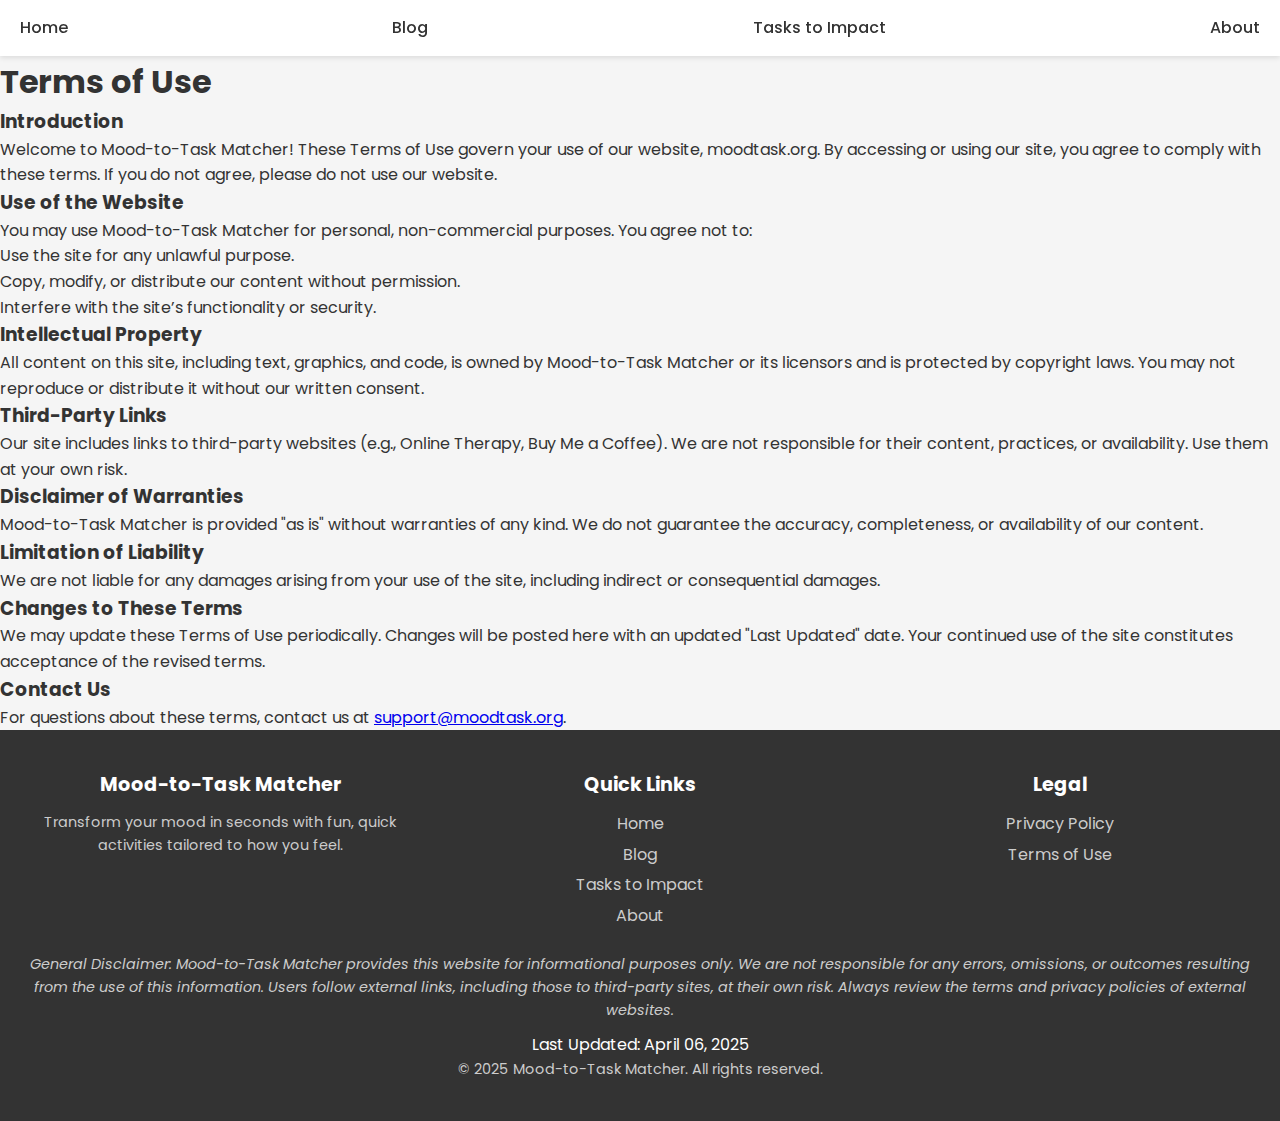
<file: terms.html>
<!DOCTYPE html>
<html lang="en">
<head>
    <meta charset="UTF-8">
    <meta name="viewport" content="width=device-width, initial-scale=1.0">
    <meta name="description" content="Read the Terms of Use for Mood-to-Task Matcher to understand the rules and conditions for using our website.">
    <meta name="keywords" content="terms of use, mood matcher, website rules">
    <meta name="robots" content="index, follow">
    <title>Terms of Use | Mood-to-Task Matcher</title>
    <link rel="icon" type="image/x-icon" href="favicon.ico">
    <script async src="https://pagead2.googlesyndication.com/pagead/js/adsbygoogle.js?client=ca-pub-1511837633001567" crossorigin="anonymous" data-ad-init-load="300"></script>
    <!-- Google tag (gtag.js) -->
    <script async src="https://www.googletagmanager.com/gtag/js?id=G-4985X51W1J"></script>
    <script>
        window.dataLayer = window.dataLayer || [];
        function gtag(){dataLayer.push(arguments);}
        gtag('js', new Date());
        gtag('config', 'G-4985X51W1J');
    </script>
    <link href="https://fonts.googleapis.com/css2?family=Poppins:wght@300;400;500;700&display=swap" rel="stylesheet">
    <link rel="stylesheet" href="styles.css">
    <script src="script.js" defer></script>
</head>
<body>
    <nav id="nav">
        <a href="index.html" class="nav-button">Home</a>
        <a href="blog.html" class="nav-button">Blog</a>
        <a href="tasks-to-impact.html" class="nav-button">Tasks to Impact</a>
        <a href="about.html" class="nav-button">About</a>
    </nav>
    <h1>Terms of Use</h1>
    <div id="content">
        <h3>Introduction</h3>
        <p>Welcome to Mood-to-Task Matcher! These Terms of Use govern your use of our website, moodtask.org. By accessing or using our site, you agree to comply with these terms. If you do not agree, please do not use our website.</p>

        <h3>Use of the Website</h3>
        <p>You may use Mood-to-Task Matcher for personal, non-commercial purposes. You agree not to:</p>
        <ul>
            <li>Use the site for any unlawful purpose.</li>
            <li>Copy, modify, or distribute our content without permission.</li>
            <li>Interfere with the site’s functionality or security.</li>
        </ul>

        <h3>Intellectual Property</h3>
        <p>All content on this site, including text, graphics, and code, is owned by Mood-to-Task Matcher or its licensors and is protected by copyright laws. You may not reproduce or distribute it without our written consent.</p>

        <h3>Third-Party Links</h3>
        <p>Our site includes links to third-party websites (e.g., Online Therapy, Buy Me a Coffee). We are not responsible for their content, practices, or availability. Use them at your own risk.</p>

        <h3>Disclaimer of Warranties</h3>
        <p>Mood-to-Task Matcher is provided "as is" without warranties of any kind. We do not guarantee the accuracy, completeness, or availability of our content.</p>

        <h3>Limitation of Liability</h3>
        <p>We are not liable for any damages arising from your use of the site, including indirect or consequential damages.</p>

        <h3>Changes to These Terms</h3>
        <p>We may update these Terms of Use periodically. Changes will be posted here with an updated "Last Updated" date. Your continued use of the site constitutes acceptance of the revised terms.</p>

        <h3>Contact Us</h3>
        <p>For questions about these terms, contact us at <a href="mailto:support@moodtask.org">support@moodtask.org</a>.</p>
    </div>
    <footer>
        <div class="footer-columns">
            <div class="footer-column">
                <h4>Mood-to-Task Matcher</h4>
                <p>Transform your mood in seconds with fun, quick activities tailored to how you feel.</p>
            </div>
            <div class="footer-column">
                <h4>Quick Links</h4>
                <a href="index.html" class="footer-link">Home</a>
                <a href="blog.html" class="footer-link">Blog</a>
                <a href="tasks-to-impact.html" class="footer-link">Tasks to Impact</a>
                <a href="about.html" class="footer-link">About</a>
            </div>
            <div class="footer-column">
                <h4>Legal</h4>
                <a href="privacy.html" class="footer-link">Privacy Policy</a>
                <a href="terms.html" class="footer-link">Terms of Use</a>
            </div>
        </div>
        <p class="disclaimer"><em>General Disclaimer: Mood-to-Task Matcher provides this website for informational purposes only. We are not responsible for any errors, omissions, or outcomes resulting from the use of this information. Users follow external links, including those to third-party sites, at their own risk. Always review the terms and privacy policies of external websites.</em></p>
        <p>Last Updated: April 06, 2025</p>
        <p class="copyright">© 2025 Mood-to-Task Matcher. All rights reserved.</p>
    </footer>
</body>
</html>
</file>
<file: styles.css>
/* Reset and Base Styles */
* {
    margin: 0;
    padding: 0;
    box-sizing: border-box;
}

body {
    font-family: 'Poppins', sans-serif;
    background-color: #f5f5f5;
    color: #333;
    line-height: 1.6;
}

/* Navigation */
#nav {
    background-color: #fff;
    padding: 15px 20px;
    display: flex;
    justify-content: space-between;
    align-items: center;
    position: sticky;
    top: 0;
    z-index: 1000;
    box-shadow: 0 2px 5px rgba(0, 0, 0, 0.1);
    transition: background-color 0.3s ease;
}

#nav.scrolled {
    background-color: #f9f9f9;
}

.logo {
    font-size: 1.5em;
    font-weight: 700;
}

.logo span {
    color: #4CAF50;
}

.nav-links {
    display: flex;
    gap: 20px;
}

.nav-button {
    text-decoration: none;
    color: #333;
    font-weight: 500;
    transition: color 0.3s ease;
}

.nav-button:hover {
    color: #4CAF50;
}

.nav-button.active {
    color: #4CAF50;
    border-bottom: 2px solid #4CAF50;
}

/* Hero Section */
.hero-section {
    text-align: center;
    padding: 60px 20px;
    background: linear-gradient(135deg, #e6f5fa 0%, #f5e6fa 100%);
}

.hero-section h1 {
    font-size: 2.8em;
    margin-bottom: 10px;
    color: #333;
}

.hero-section h2 {
    font-size: 1.5em;
    font-weight: 400;
    color: #666;
    margin-bottom: 20px;
}

.hero-cta {
    background-color: #4CAF50;
    color: white;
    padding: 15px 30px;
    border: none;
    border-radius: 25px;
    font-size: 1.2em;
    cursor: pointer;
    transition: transform 0.3s ease, background-color 0.3s ease;
}

.hero-cta:hover {
    background-color: #45a049;
    transform: scale(1.05);
}

.pulse-animation {
    animation: pulse 2s infinite;
}

@keyframes pulse {
    0% { transform: scale(1); }
    50% { transform: scale(1.05); }
    100% { transform: scale(1); }
}

@-webkit-keyframes pulse {
    0% { -webkit-transform: scale(1); }
    50% { -webkit-transform: scale(1.05); }
    100% { -webkit-transform: scale(1); }
}

/* Mood Prompt (used on home page) */
#mood-prompt {
    text-align: center;
    padding: 20px;
    max-width: 800px;
    margin: 0 auto;
}

.hidden {
    display: none;
}

#instruction {
    font-size: 1.5em;
    margin-bottom: 20px;
    color: #333;
}

#mood-buttons {
    display: grid;
    grid-template-columns: repeat(auto-fit, minmax(100px, 1fr));
    gap: 15px;
    justify-items: center;
    margin-bottom: 20px;
}

#mood-buttons button {
    padding: 15px;
    border: none;
    border-radius: 8px;
    font-size: 16px;
    cursor: pointer;
    transition: transform 0.2s ease, background-color 0.3s ease;
    display: flex;
    flex-direction: column;
    align-items: center;
    gap: 5px;
    box-shadow: 0 2px 5px rgba(0, 0, 0, 0.1);
    position: relative;
}

.mood-icon {
    font-size: 24px;
}

#mood-buttons button.tired { background: linear-gradient(135deg, #E6F0FA, #B3D4FC); }
#mood-buttons button.stressed { background: linear-gradient(135deg, #FFE6E6, #FF9999); }
#mood-buttons button.bored { background: linear-gradient(135deg, #E6F5FA, #B3E5FC); }
#mood-buttons button.excited { background: linear-gradient(135deg, #FFF9E6, #FFE066); }
#mood-buttons button.sad { background: linear-gradient(135deg, #E6ECFA, #B3C6FF); }
#mood-buttons button.angry { background: linear-gradient(135deg, #FFE6E6, #FF6666); }
#mood-buttons button.happy { background: linear-gradient(135deg, #E6FAE6, #99FF99); }
#mood-buttons button.confused { background: linear-gradient(135deg, #F5E6FA, #CC99FF); }

#mood-buttons button:hover {
    transform: scale(1.1);
    box-shadow: 0 4px 10px rgba(0, 0, 0, 0.2);
    animation: bounce 0.3s ease;
}

#mood-buttons button:active {
    transform: scale(0.95);
    animation: pop 0.2s ease;
}

#mood-buttons button.selected {
    border: 3px solid #4CAF50;
    transform: scale(1.1);
    box-shadow: 0 4px 10px rgba(0, 0, 0, 0.2);
}

#mood-buttons button:hover::after {
    content: attr(data-tooltip);
    position: absolute;
    bottom: 100%;
    left: 50%;
    transform: translateX(-50%);
    background-color: #333;
    color: white;
    padding: 5px 10px;
    border-radius: 5px;
    font-size: 12px;
    white-space: nowrap;
    z-index: 10;
}

@keyframes bounce {
    0% { transform: scale(1); }
    50% { transform: scale(1.15); }
    100% { transform: scale(1.1); }
}

@-webkit-keyframes bounce {
    0% { -webkit-transform: scale(1); }
    50% { -webkit-transform: scale(1.15); }
    100% { -webkit-transform: scale(1.1); }
}

@keyframes pop {
    0% { transform: scale(1); }
    50% { transform: scale(0.9); }
    100% { transform: scale(0.95); }
}

@-webkit-keyframes pop {
    0% { -webkit-transform: scale(1); }
    50% { -webkit-transform: scale(0.9); }
    100% { -webkit-transform: scale(0.95); }
}

.fade-in {
    animation: fadeIn 0.5s ease forwards;
}

@keyframes fadeIn {
    from { opacity: 0; transform: translateY(10px); }
    to { opacity: 1; transform: translateY(0); }
}

@-webkit-keyframes fadeIn {
    from { opacity: 0; -webkit-transform: translateY(10px); }
    to { opacity: 1; -webkit-transform: translateY(0); }
}

/* Result Section (Chat Bubble) - Used on home page */
#result {
    margin: 20px auto;
    max-width: 500px;
    opacity: 0;
    transition: opacity 0.5s ease, transform 0.5s ease;
    transform: translateY(20px);
}

#result.show {
    opacity: 1;
    transform: translateY(0);
}

.chat-bubble {
    background-color: #fff;
    padding: 15px 20px;
    border-radius: 20px;
    box-shadow: 0 2px 10px rgba(0, 0, 0, 0.1);
    text-align: left;
    border: 1px solid #ddd;
}

.task-header {
    display: flex;
    align-items: center;
    gap: 10px;
    margin-bottom: 10px;
}

.mood-emoji {
    font-size: 20px;
}

.task-header h3 {
    font-size: 1em;
    font-weight: 500;
    margin: 0;
}

.task-text {
    font-size: 1em;
    color: #333;
    line-height: 1.4;
    margin-bottom: 10px;
}

.follow-up-question {
    font-size: 0.9em;
    font-style: italic;
    color: #666;
    margin-bottom: 15px;
}

.task-buttons {
    display: flex;
    gap: 10px;
    justify-content: center;
    flex-wrap: wrap;
}

.favorite-button, .new-task-button {
    padding: 8px 16px;
    border: none;
    border-radius: 5px;
    cursor: pointer;
    font-size: 0.9em;
    transition: background-color 0.3s ease;
}

.favorite-button {
    background-color: #ff6f61;
    color: white;
}

.favorite-button:hover {
    background-color: #ff4f41;
}

.new-task-button {
    background-color: #4CAF50;
    color: white;
}

.new-task-button:hover {
    background-color: #45a049;
}

.heart-icon {
    margin-right: 5px;
}

/* Intro Content (used on home page) */
#intro-content {
    max-width: 800px;
    margin: 40px auto;
    padding: 0 20px;
}

.feature-cards {
    display: grid;
    grid-template-columns: repeat(auto-fit, minmax(200px, 1fr));
    gap: 20px;
    margin-bottom: 40px;
}

.feature-card {
    background-color: #fff;
    padding: 20px;
    border-radius: 10px;
    text-align: center;
    box-shadow: 0 2px 5px rgba(0, 0, 0, 0.1);
}

.feature-icon {
    font-size: 2em;
    margin-bottom: 10px;
}

.feature-card h3 {
    font-size: 1.2em;
    margin-bottom: 10px;
}

.section-heading {
    font-size: 1.8em;
    text-align: center;
    margin-bottom: 20px;
}

.testimonial {
    background-color: #f9f9f9;
    padding: 20px;
    border-radius: 10px;
    text-align: center;
    margin: 20px 0;
}

.quote {
    font-style: italic;
    color: #666;
}

.author {
    font-weight: 500;
    color: #333;
    margin-top: 10px;
}

.disclaimer {
    font-size: 0.9em;
    color: #666;
    text-align: center;
    margin-top: 20px;
}

/* Blog Content (used on blog page) */
#blog-content {
    max-width: 800px;
    margin: 40px auto;
    padding: 0 20px;
}

.blog-posts {
    display: flex;
    flex-direction: column;
    gap: 20px;
}

.blog-post-card {
    background-color: #fff;
    padding: 20px;
    border-radius: 10px;
    box-shadow: 0 2px 5px rgba(0, 0, 0, 0.1);
    opacity: 0;
}

.blog-post-card h3 {
    font-size: 1.3em;
    margin-bottom: 10px;
    color: #333;
}

.blog-post-card p {
    font-size: 1em;
    color: #666;
    margin-bottom: 15px;
}

.blog-content {
    display: none;
    margin-top: 20px;
    padding: 15px;
    background-color: #f9f9f9;
    border-radius: 8px;
    border: 1px solid #ddd;
}

.blog-content.show {
    display: block;
    animation: fadeIn 0.5s ease;
}

.blog-content h4 {
    font-size: 1.2em;
    margin-bottom: 10px;
    color: #333;
}

.blog-content h5 {
    font-size: 1.1em;
    margin: 15px 0 10px;
    color: #4CAF50;
}

.blog-content p {
    font-size: 1em;
    color: #666;
    margin-bottom: 15px;
}

.blog-content ol {
    padding-left: 20px;
    margin-bottom: 15px;
}

.blog-content li {
    margin-bottom: 10px;
    color: #333;
}

/* Tasks to Impact Content */
#tasks-content {
    max-width: 800px;
    margin: 40px auto;
    padding: 0 20px;
}

.button-container {
    display: flex;
    justify-content: center;
    gap: 15px;
    margin-bottom: 20px;
    flex-wrap: wrap;
}

.impact-button {
    padding: 15px 30px;
    border: none;
    border-radius: 8px;
    font-size: 16px;
    cursor: pointer;
    transition: transform 0.2s ease, background-color 0.3s ease;
    box-shadow: 0 2px 5px rgba(0, 0, 0, 0.1);
}

.impact-button.sleep-button { background: linear-gradient(135deg, #E6F0FA, #B3D4FC); }
.impact-button.diet-button { background: linear-gradient(135deg, #E6FAE6, #99FF99); }
.impact-button.exercise-button { background: linear-gradient(135deg, #FFE6E6, #FF9999); }
.impact-button.mindfulness-button { background: linear-gradient(135deg, #F5E6FA, #CC99FF); }

.impact-button:hover {
    transform: scale(1.05);
    box-shadow: 0 4px 10px rgba(0, 0, 0, 0.2);
    animation: bounce 0.3s ease;
}

.impact-button:active {
    transform: scale(0.95);
    animation: pop 0.2s ease;
}

.impact-button.active {
    transform: scale(1.05);
    box-shadow: 0 4px 10px rgba(0, 0, 0, 0.2);
    border: 2px solid #4CAF50;
}

.impact-content {
    display: none;
    margin-top: 20px;
    padding: 15px;
    background-color: #f9f9f9;
    border-radius: 8px;
    border: 1px solid #ddd;
}

.impact-content.show {
    display: block;
    animation: fadeIn 0.5s ease;
}

.impact-content h4 {
    font-size: 1.2em;
    margin-bottom: 10px;
    color: #333;
}

.impact-content p {
    font-size: 1em;
    color: #666;
    margin-bottom: 15px;
}

.impact-content ul {
    padding-left: 20px;
    margin-bottom: 15px;
}

.impact-content li {
    margin-bottom: 10px;
    color: #333;
}

/* Sub-Accordion Styles for Diet Section */
.sub-button-container {
    display: flex;
    flex-wrap: wrap;
    gap: 10px;
    margin-top: 15px;
}

.sub-impact-button {
    padding: 10px 20px;
    background-color: #f0f0f0;
    border: none;
    border-radius: 5px;
    cursor: pointer;
    font-size: 16px;
    transition: background-color 0.3s ease;
}

.sub-impact-button:hover {
    background-color: #e0e0e0;
}

.sub-impact-button.active {
    background-color: #007bff;
    color: white;
}

.sub-impact-content {
    display: none;
    padding: 15px;
    background-color: #f9f9f9;
    border-radius: 5px;
    margin-top: 10px;
}

.sub-impact-content.show {
    display: block;
}

.sub-impact-content h5 {
    font-size: 1.1em;
    margin-bottom: 10px;
    color: #333;
}

.close-sub-button {
    margin-top: 10px;
    padding: 5px 15px;
    background-color: #dc3545;
    color: white;
    border: none;
    border-radius: 5px;
    cursor: pointer;
}

.close-sub-button:hover {
    background-color: #c82333;
}

/* General Button Styles */
.read-more-button {
    background-color: #4CAF50;
    color: white;
    padding: 10px 20px;
    border: none;
    border-radius: 5px;
    font-size: 0.9em;
    cursor: pointer;
    transition: transform 0.2s ease, background-color 0.3s ease;
    box-shadow: 0 2px 5px rgba(0, 0, 0, 0.1);
}

.read-more-button:hover {
    background-color: #45a049;
    transform: scale(1.05);
    box-shadow: 0 4px 10px rgba(0, 0, 0, 0.2);
    animation: bounce 0.3s ease;
}

.read-more-button:active {
    transform: scale(0.95);
    animation: pop 0.2s ease;
}

.read-more-button.active {
    background-color: #45a049;
}

.close-button {
    background-color: #ff6f61;
    color: white;
    padding: 10px 20px;
    border: none;
    border-radius: 5px;
    font-size: 0.9em;
    cursor: pointer;
    transition: transform 0.2s ease, background-color 0.3s ease;
    box-shadow: 0 2px 5px rgba(0, 0, 0, 0.1);
}

.close-button:hover {
    background-color: #ff4f41;
    transform: scale(1.05);
    box-shadow: 0 4px 10px rgba(0, 0, 0, 0.2);
    animation: bounce 0.3s ease;
}

.close-button:active {
    transform: scale(0.95);
    animation: pop 0.2s ease;
}

/* About Content (used on about page) */
#about-content {
    max-width: 800px;
    margin: 40px auto;
    padding: 0 20px;
}

#about-content p {
    font-size: 1em;
    color: #666;
    margin-bottom: 15px;
}

#about-content a {
    color: #4CAF50;
    text-decoration: none;
    transition: color 0.3s ease;
}

#about-content a:hover {
    color: #45a049;
}

.team-cards {
    display: grid;
    grid-template-columns: repeat(auto-fit, minmax(200px, 1fr));
    gap: 20px;
    margin-bottom: 40px;
}

.team-card {
    background-color: #fff;
    padding: 20px;
    border-radius: 10px;
    text-align: center;
    box-shadow: 0 2px 5px rgba(0, 0, 0, 0.1);
}

.team-icon {
    font-size: 2em;
    margin-bottom: 10px;
}

.team-card h4 {
    font-size: 1.2em;
    margin-bottom: 5px;
    color: #333;
}

.team-card .role {
    font-size: 0.9em;
    color: #4CAF50;
    margin-bottom: 10px;
}

.team-card p {
    font-size: 0.9em;
    color: #666;
}

.faq-section {
    display: flex;
    flex-direction: column;
    gap: 15px;
    margin-bottom: 40px;
}

.faq-item {
    background-color: #fff;
    border-radius: 8px;
    box-shadow: 0 2px 5px rgba(0, 0, 0, 0.1);
}

.faq-button {
    width: 100%;
    padding: 15px;
    border: none;
    border-radius: 8px;
    font-size: 16px;
    cursor: pointer;
    text-align: left;
    background: linear-gradient(135deg, #f5f5f5, #e0e0e0);
    transition: transform 0.2s ease, background-color 0.3s ease;
    box-shadow: 0 2px 5px rgba(0, 0, 0, 0.1);
}

.faq-button:hover {
    transform: scale(1.02);
    box-shadow: 0 4px 10px rgba(0, 0, 0, 0.2);
    animation: bounce 0.3s ease;
}

.faq-button:active {
    transform: scale(0.98);
    animation: pop 0.2s ease;
}

.faq-button.active {
    transform: scale(1.02);
    box-shadow: 0 4px 10px rgba(0, 0, 0, 0.2);
    border: 2px solid #4CAF50;
}

.faq-content {
    display: none;
    padding: 15px;
    background-color: #f9f9f9;
    border-radius: 0 0 8px 8px;
    border: 1px solid #ddd;
    border-top: none;
}

.faq-content.show {
    display: block;
    animation: fadeIn 0.5s ease;
}

.faq-content p {
    font-size: 1em;
    color: #666;
    margin-bottom: 15px;
}

.contact-form {
    background-color: #fff;
    padding: 20px;
    border-radius: 10px;
    box-shadow: 0 2px 5px rgba(0, 0, 0, 0.1);
    margin-bottom: 20px;
}

.form-group {
    margin-bottom: 15px;
}

.form-group label {
    display: block;
    font-size: 1em;
    margin-bottom: 5px;
    color: #333;
}

.form-group input,
.form-group textarea {
    width: 100%;
    padding: 10px;
    border: 1px solid #ddd;
    border-radius: 5px;
    font-size: 1em;
    font-family: 'Poppins', sans-serif;
    color: #333;
}

.form-group textarea {
    resize: vertical;
}

.submit-button {
    background-color: #4CAF50;
    color: white;
    padding: 10px 20px;
    border: none;
    border-radius: 5px;
    font-size: 1em;
    cursor: pointer;
    transition: transform 0.2s ease, background-color 0.3s ease;
    box-shadow: 0 2px 5px rgba(0, 0, 0, 0.1);
}

.submit-button:hover {
    background-color: #45a049;
    transform: scale(1.05);
    box-shadow: 0 4px 10px rgba(0, 0, 0, 0.2);
    animation: bounce 0.3s ease;
}

.submit-button:active {
    transform: scale(0.95);
    animation: pop 0.2s ease;
}

/* Banner (used on blog and tasks-to-impact pages) */
.premium-offer {
    max-width: 800px;
    margin: 20px auto;
    padding: 20px;
    background-color: #fff;
    border-radius: 10px;
    box-shadow: 0 2px 10px rgba(0, 0, 0, 0.1);
    text-align: center;
    opacity: 1;
    transition: opacity 0.5s ease;
}

.premium-offer.show-banner {
    opacity: 1;
}

.ribbon {
    background-color: #ff6f61;
    color: white;
    padding: 5px 10px;
    border-radius: 5px;
    display: inline-block;
    margin-bottom: 10px;
}

.ad-label {
    font-size: 1.2em;
    font-weight: 500;
    margin-bottom: 10px;
}

.banner-link img {
    max-width: 100%;
    border-radius: 5px;
}

.ad-info h4 {
    font-size: 1.3em;
    margin: 20px 0 10px;
}

.benefits-grid {
    display: grid;
    grid-template-columns: repeat(auto-fit, minmax(150px, 1fr));
    gap: 10px;
    margin-bottom: 20px;
}

.benefit-item {
    display: flex;
    align-items: center;
    gap: 5px;
}

.benefit-icon {
    font-size: 1.2em;
}

.promo-code {
    margin-bottom: 20px;
}

.promo-code p {
    font-size: 1.1em;
}

.cta-button {
    background-color: #4CAF50;
    color: white;
    padding: 10px 20px;
    border: none;
    border-radius: 5px;
    cursor: pointer;
    transition: background-color 0.3s ease;
}

.cta-button:hover {
    background-color: #45a049;
}

/* Tabs Section (used on home page) */
.container {
    max-width: 800px;
    margin: 40px auto;
    padding: 0 20px;
}

.tabs {
    display: flex;
    justify-content: center;
    gap: 10px;
    margin-bottom: 20px;
}

.tab-button {
    padding: 10px 20px;
    border: none;
    border-radius: 5px;
    background-color: #f0f0f0;
    cursor: pointer;
    transition: background-color 0.3s ease;
}

.tab-button:hover {
    background-color: #e0e0e0;
}

.tab-button.active {
    background-color: #4CAF50;
    color: white;
}

.tab-content {
    display: none;
}

.tab-content.active {
    display: block;
}

#daily-checkin-section, #history-section, #favorites-section {
    background-color: #fff;
    padding: 20px;
    border-radius: 10px;
    box-shadow: 0 2px 5px rgba(0, 0, 0, 0.1);
}

#daily-checkin-section h3, #history-section h3, #favorites-section h3 {
    font-size: 1.5em;
    margin-bottom: 10px;
}

.checkin-button {
    background-color: #4CAF50;
    color: white;
    padding: 10px 20px;
    border: none;
    border-radius: 5px;
    cursor: pointer;
    transition: background-color 0.3s ease;
}

.checkin-button:hover {
    background-color: #45a049;
}

#recommendation {
    margin-top: 20px;
    font-size: 1.1em;
}

.history-viz {
    margin-bottom: 20px;
}

.mood-viz {
    display: flex;
    gap: 10px;
    justify-content: center;
}

.mood-dot {
    width: 30px;
    height: 30px;
    border-radius: 50%;
    position: relative;
}

.mood-dot.tired { background: linear-gradient(135deg, #E6F0FA, #B3D4FC); }
.mood-dot.stressed { background: linear-gradient(135deg, #FFE6E6, #FF9999); }
.mood-dot.bored { background: linear-gradient(135deg, #E6F5FA, #B3E5FC); }
.mood-dot.excited { background: linear-gradient(135deg, #FFF9E6, #FFE066); }
.mood-dot.sad { background: linear-gradient(135deg, #E6ECFA, #B3C6FF); }
.mood-dot.angry { background: linear-gradient(135deg, #FFE6E6, #FF6666); }
.mood-dot.happy { background: linear-gradient(135deg, #E6FAE6, #99FF99); }
.mood-dot.confused { background: linear-gradient(135deg, #F5E6FA, #CC99FF); }

.dot-emoji {
    position: absolute;
    top: 50%;
    left: 50%;
    transform: translate(-50%, -50%);
    font-size: 14px;
}

.trend-info {
    text-align: center;
    font-size: 1.1em;
}

.positive { color: #4CAF50; }
.negative { color: #ff6f61; }
.neutral { color: #666; }

#history-list, #favorites-list {
    list-style: none;
    margin-bottom: 20px;
}

.history-item, .favorite-item {
    padding: 10px;
    border-bottom: 1px solid #eee;
    display: flex;
    gap: 10px;
    align-items: center;
}

.history-emoji, .favorite-emoji {
    font-size: 20px;
}

.history-mood, .favorite-mood {
    font-weight: 500;
}

.history-date {
    margin-left: auto;
    color: #666;
}

.favorite-task {
    color: #333;
}

.empty-list {
    color: #666;
    font-style: italic;
}

.clear-history-button {
    background-color: #ff6f61;
    color: white;
    padding: 10px 20px;
    border: none;
    border-radius: 5px;
    cursor: pointer;
    transition: background-color 0.3s ease;
}

.clear-history-button:hover {
    background-color: #ff4f41;
}

/* Share Section */
.share-button {
    display: flex;
    align-items: center;
    justify-content: center;
    gap: 8px;
    padding: 15px 30px;
    margin: 20px auto;
    border: none;
    border-radius: 8px;
    font-size: 16px;
    font-weight: 500;
    color: white;
    background: linear-gradient(135deg, #000000, #333333);
    cursor: pointer;
    transition: transform 0.2s ease, background-color 0.3s ease;
    box-shadow: 0 2px 5px rgba(0, 0, 0, 0.2);
}

.share-button:hover {
    transform: scale(1.1);
    box-shadow: 0 4px 10px rgba(0, 0, 0, 0.3);
    animation: bounce 0.3s ease;
}

.share-button:active {
    transform: scale(0.95);
    animation: pop 0.2s ease;
}

.share-logo {
    fill: white;
}

/* Donate Section */
#donate {
    text-align: center;
    padding: 20px;
}

#donate h3 {
    font-size: 1.5em;
    margin-bottom: 10px;
}

#donate p {
    margin-bottom: 20px;
    color: #666;
}

/* Footer */
footer {
    background-color: #333;
    color: white;
    padding: 40px 20px;
    text-align: center;
}

.footer-columns {
    display: grid;
    grid-template-columns: repeat(auto-fit, minmax(200px, 1fr));
    gap: 20px;
    margin-bottom: 20px;
}

.footer-column h4 {
    font-size: 1.2em;
    margin-bottom: 10px;
}

.footer-column p {
    font-size: 0.9em;
    color: #ccc;
}

.footer-link {
    display: block;
    color: #ccc;
    text-decoration: none;
    margin: 5px 0;
    transition: color 0.3s ease;
}

.footer-link:hover {
    color: #4CAF50;
}

footer .disclaimer {
    color: #ccc;
    margin-bottom: 10px;
}

.copyright {
    font-size: 0.9em;
    color: #ccc;
}

/* Responsive Design */
@media (max-width: 600px) {
    .hero-section h1 {
        font-size: 2em;
    }

    .hero-section h2 {
        font-size: 1.2em;
    }

    #mood-buttons {
        grid-template-columns: repeat(auto-fit, minmax(80px, 1fr));
    }

    #mood-buttons button {
        padding: 10px;
        font-size: 14px;
    }

    .mood-icon {
        font-size: 20px;
    }

    #mood-buttons button:hover::after {
        display: none; /* Hide tooltips on small screens */
    }

    .share-button {
        padding: 10px 20px;
        font-size: 14px;
    }

    .blog-post-card h3, .task-card h3 {
        font-size: 1.1em;
    }

    .blog-post-card p, .task-card p {
        font-size: 0.9em;
    }

    .read-more-button, .close-button {
        padding: 8px 16px;
        font-size: 0.8em;
    }

    .blog-content h4, .task-content h4, .impact-content h4 {
        font-size: 1.1em;
    }

    .blog-content h5, .task-content h5 {
        font-size: 1em;
    }

    .blog-content p, .task-content p, .impact-content p {
        font-size: 0.9em;
    }

    .button-container {
        flex-direction: column;
        gap: 10px;
    }

    .impact-button {
        padding: 10px 20px;
        font-size: 14px;
    }

    .faq-button {
        font-size: 14px;
        padding: 10px;
    }

    .form-group input,
    .form-group textarea {
        font-size: 0.9em;
    }

    .submit-button {
        padding: 8px 16px;
        font-size: 0.9em;
    }

    .sub-button-container {
        flex-direction: column;
        gap: 8px;
    }

    .sub-impact-button {
        padding: 8px 16px;
        font-size: 14px;
    }
}
</file>
